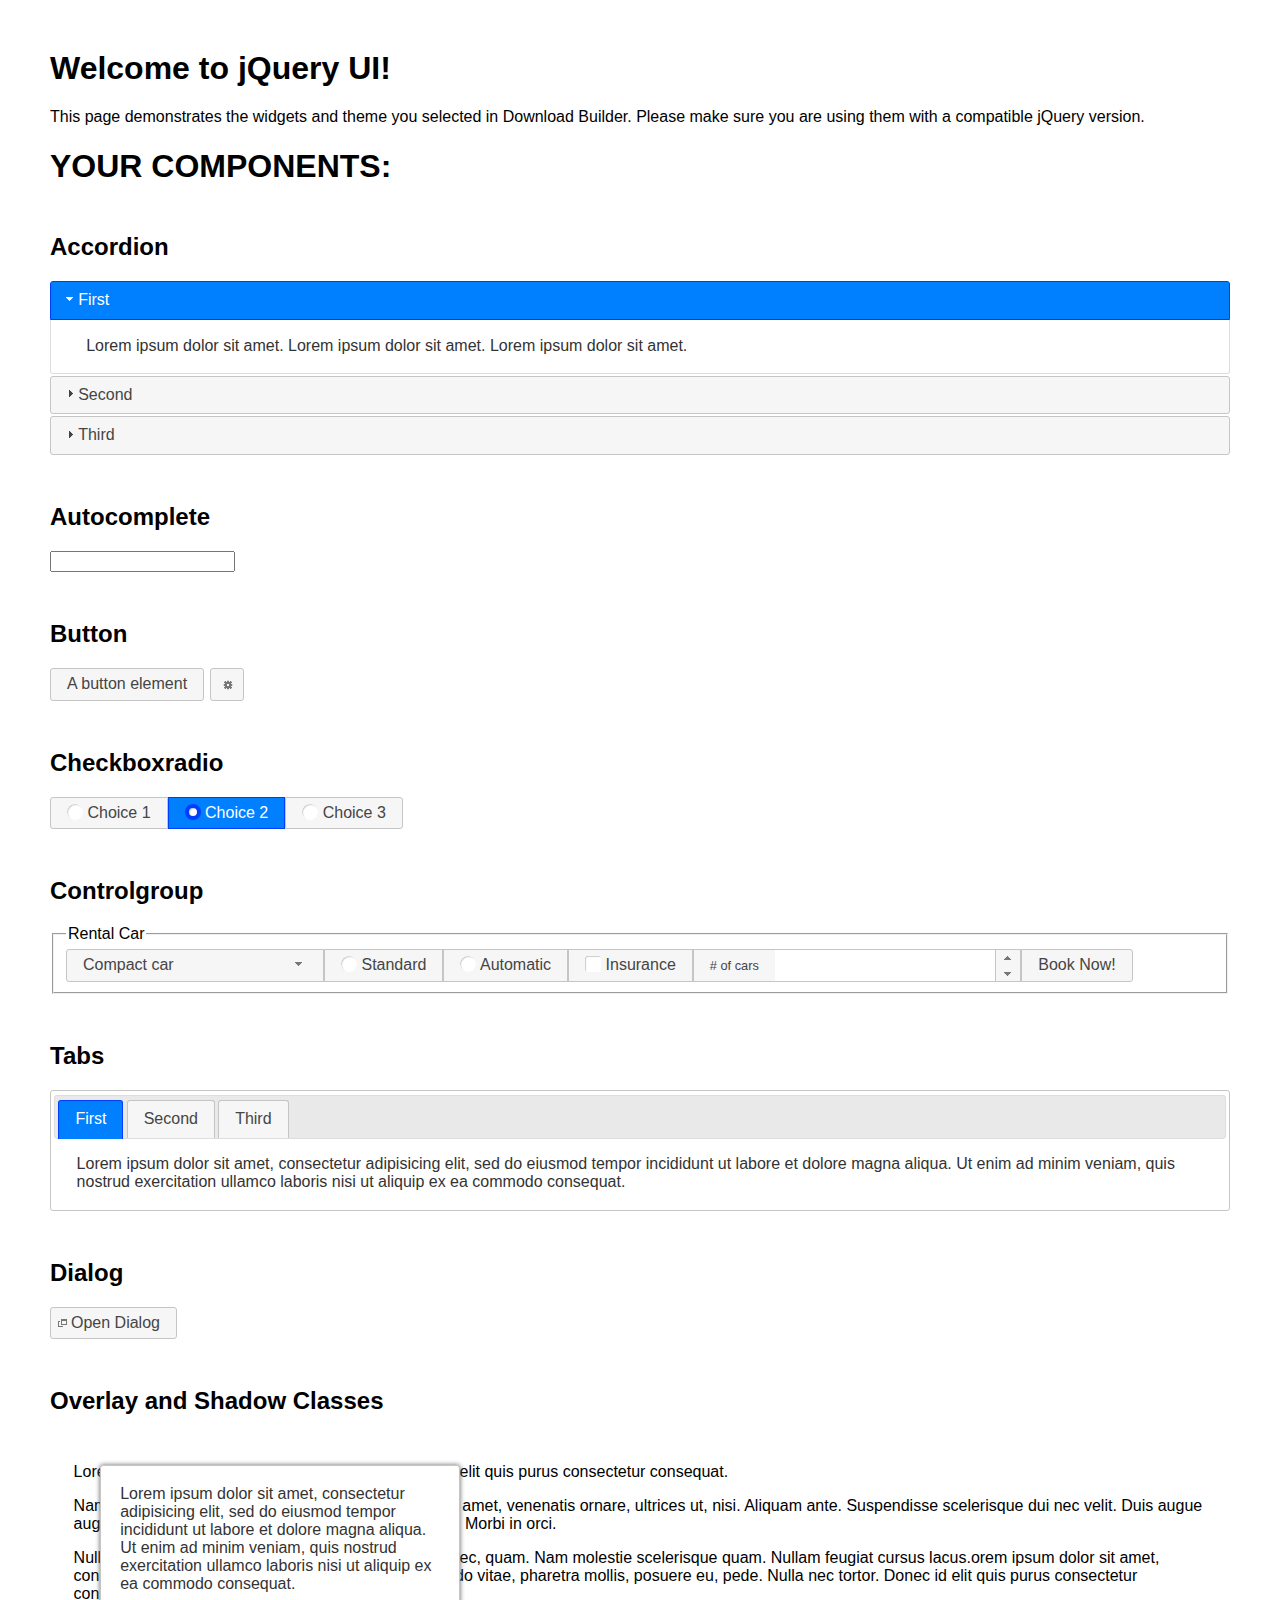
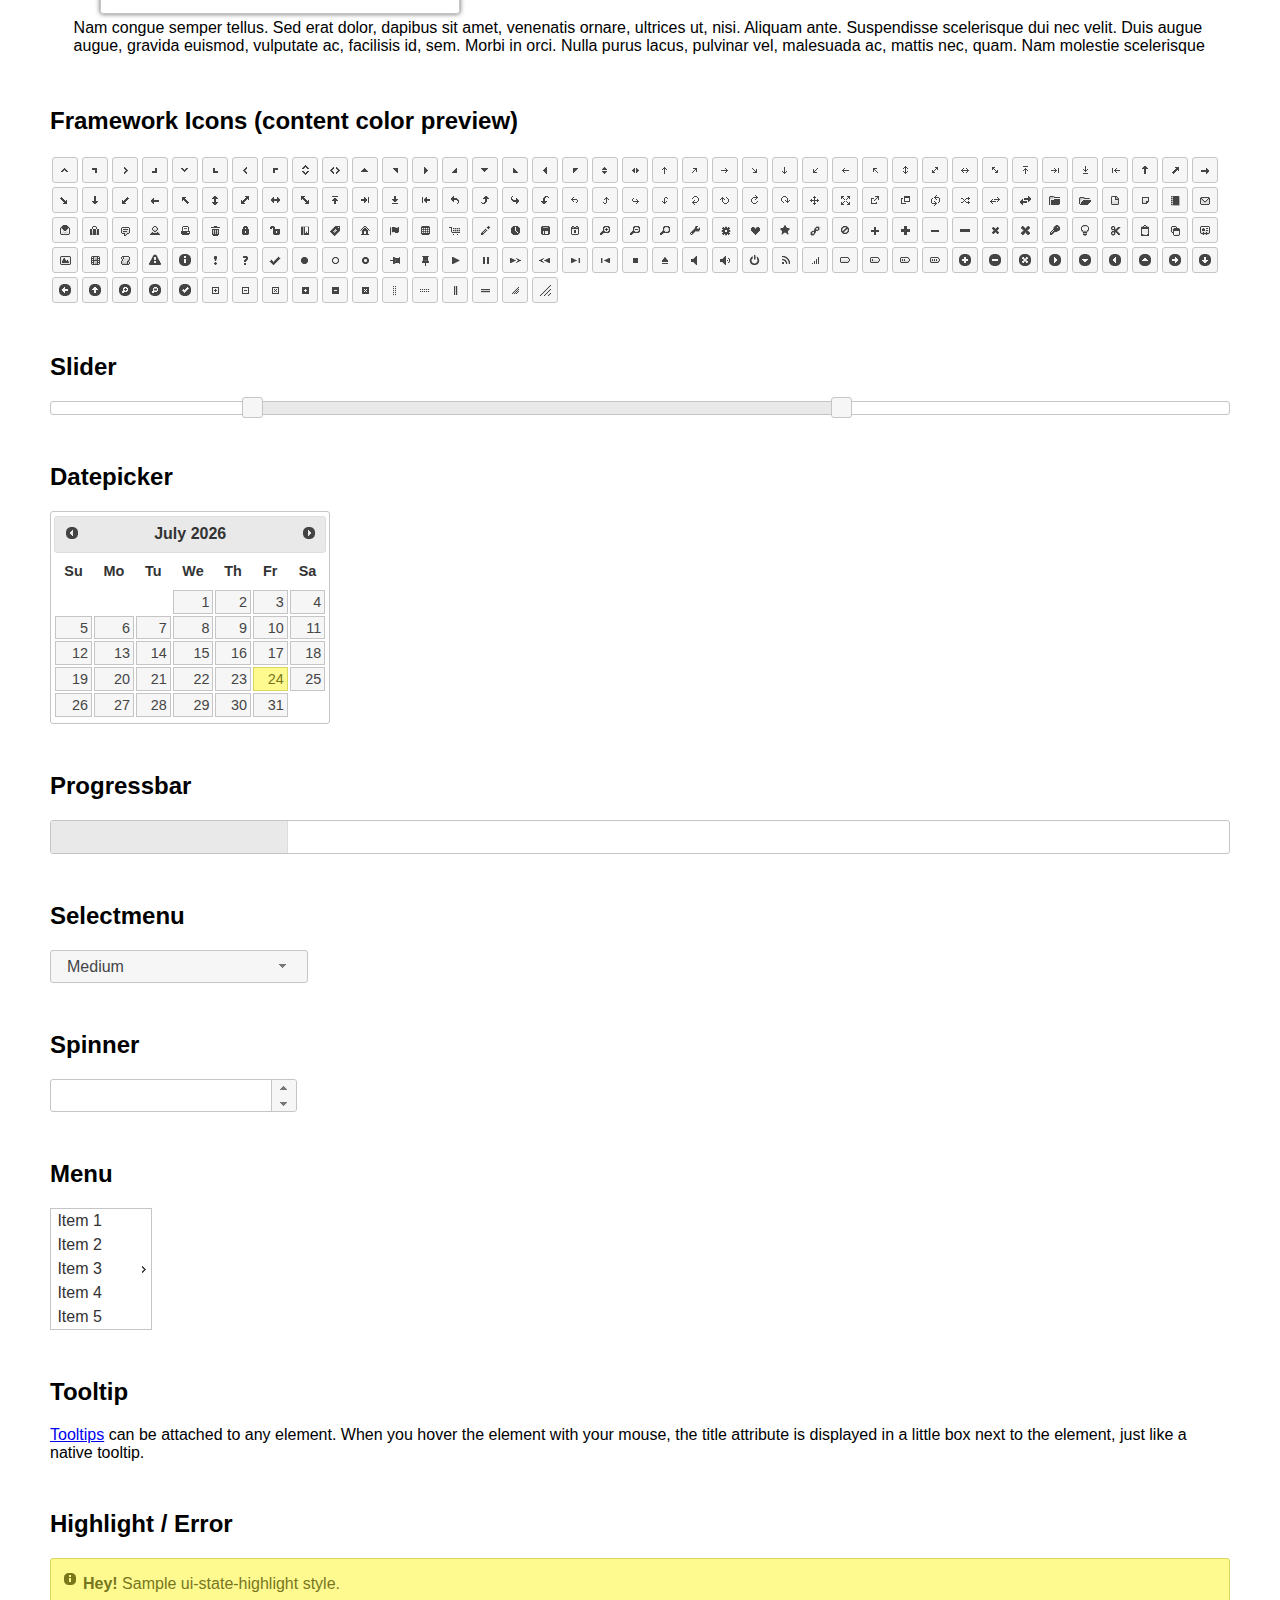
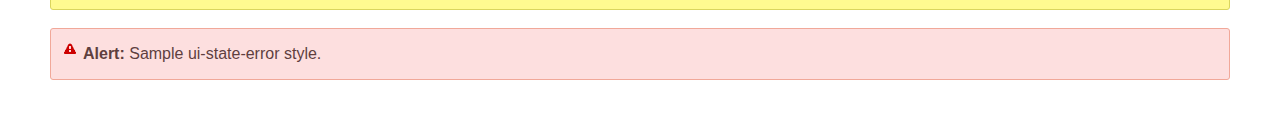
<file: web/external/jquery/jquery-ui-1.12.1/index.html>
<!doctype html>
<html lang="us">
<head>
	<meta charset="utf-8">
	<title>jQuery UI Example Page</title>
	<link href="jquery-ui.css" rel="stylesheet">
	<style>
	body{
		font-family: "Trebuchet MS", sans-serif;
		margin: 50px;
	}
	.demoHeaders {
		margin-top: 2em;
	}
	#dialog-link {
		padding: .4em 1em .4em 20px;
		text-decoration: none;
		position: relative;
	}
	#dialog-link span.ui-icon {
		margin: 0 5px 0 0;
		position: absolute;
		left: .2em;
		top: 50%;
		margin-top: -8px;
	}
	#icons {
		margin: 0;
		padding: 0;
	}
	#icons li {
		margin: 2px;
		position: relative;
		padding: 4px 0;
		cursor: pointer;
		float: left;
		list-style: none;
	}
	#icons span.ui-icon {
		float: left;
		margin: 0 4px;
	}
	.fakewindowcontain .ui-widget-overlay {
		position: absolute;
	}
	select {
		width: 200px;
	}
	</style>
</head>
<body>

<h1>Welcome to jQuery UI!</h1>

<div class="ui-widget">
	<p>This page demonstrates the widgets and theme you selected in Download Builder. Please make sure you are using them with a compatible jQuery version.</p>
</div>

<h1>YOUR COMPONENTS:</h1>


<!-- Accordion -->
<h2 class="demoHeaders">Accordion</h2>
<div id="accordion">
	<h3>First</h3>
	<div>Lorem ipsum dolor sit amet. Lorem ipsum dolor sit amet. Lorem ipsum dolor sit amet.</div>
	<h3>Second</h3>
	<div>Phasellus mattis tincidunt nibh.</div>
	<h3>Third</h3>
	<div>Nam dui erat, auctor a, dignissim quis.</div>
</div>



<!-- Autocomplete -->
<h2 class="demoHeaders">Autocomplete</h2>
<div>
	<input id="autocomplete" title="type &quot;a&quot;">
</div>



<!-- Button -->
<h2 class="demoHeaders">Button</h2>
<button id="button">A button element</button>
<button id="button-icon">An icon-only button</button>



<!-- Checkboxradio -->
<h2 class="demoHeaders">Checkboxradio</h2>
<form style="margin-top: 1em;">
	<div id="radioset">
		<input type="radio" id="radio1" name="radio"><label for="radio1">Choice 1</label>
		<input type="radio" id="radio2" name="radio" checked="checked"><label for="radio2">Choice 2</label>
		<input type="radio" id="radio3" name="radio"><label for="radio3">Choice 3</label>
	</div>
</form>



<!-- Controlgroup -->
<h2 class="demoHeaders">Controlgroup</h2>
<fieldset>
	<legend>Rental Car</legend>
	<div id="controlgroup">
		<select id="car-type">
			<option>Compact car</option>
			<option>Midsize car</option>
			<option>Full size car</option>
			<option>SUV</option>
			<option>Luxury</option>
			<option>Truck</option>
			<option>Van</option>
		</select>
		<label for="transmission-standard">Standard</label>
		<input type="radio" name="transmission" id="transmission-standard">
		<label for="transmission-automatic">Automatic</label>
		<input type="radio" name="transmission" id="transmission-automatic">
		<label for="insurance">Insurance</label>
		<input type="checkbox" name="insurance" id="insurance">
		<label for="horizontal-spinner" class="ui-controlgroup-label"># of cars</label>
		<input id="horizontal-spinner" class="ui-spinner-input">
		<button>Book Now!</button>
	</div>
</fieldset>



<!-- Tabs -->
<h2 class="demoHeaders">Tabs</h2>
<div id="tabs">
	<ul>
		<li><a href="#tabs-1">First</a></li>
		<li><a href="#tabs-2">Second</a></li>
		<li><a href="#tabs-3">Third</a></li>
	</ul>
	<div id="tabs-1">Lorem ipsum dolor sit amet, consectetur adipisicing elit, sed do eiusmod tempor incididunt ut labore et dolore magna aliqua. Ut enim ad minim veniam, quis nostrud exercitation ullamco laboris nisi ut aliquip ex ea commodo consequat.</div>
	<div id="tabs-2">Phasellus mattis tincidunt nibh. Cras orci urna, blandit id, pretium vel, aliquet ornare, felis. Maecenas scelerisque sem non nisl. Fusce sed lorem in enim dictum bibendum.</div>
	<div id="tabs-3">Nam dui erat, auctor a, dignissim quis, sollicitudin eu, felis. Pellentesque nisi urna, interdum eget, sagittis et, consequat vestibulum, lacus. Mauris porttitor ullamcorper augue.</div>
</div>



<h2 class="demoHeaders">Dialog</h2>
<p>
	<button id="dialog-link" class="ui-button ui-corner-all ui-widget">
		<span class="ui-icon ui-icon-newwin"></span>Open Dialog
	</button>
</p>

<h2 class="demoHeaders">Overlay and Shadow Classes</h2>
<div style="position: relative; width: 96%; height: 200px; padding:1% 2%; overflow:hidden;" class="fakewindowcontain">
	<p>Lorem ipsum dolor sit amet,  Nulla nec tortor. Donec id elit quis purus consectetur consequat. </p><p>Nam congue semper tellus. Sed erat dolor, dapibus sit amet, venenatis ornare, ultrices ut, nisi. Aliquam ante. Suspendisse scelerisque dui nec velit. Duis augue augue, gravida euismod, vulputate ac, facilisis id, sem. Morbi in orci. </p><p>Nulla purus lacus, pulvinar vel, malesuada ac, mattis nec, quam. Nam molestie scelerisque quam. Nullam feugiat cursus lacus.orem ipsum dolor sit amet, consectetur adipiscing elit. Donec libero risus, commodo vitae, pharetra mollis, posuere eu, pede. Nulla nec tortor. Donec id elit quis purus consectetur consequat. </p><p>Nam congue semper tellus. Sed erat dolor, dapibus sit amet, venenatis ornare, ultrices ut, nisi. Aliquam ante. Suspendisse scelerisque dui nec velit. Duis augue augue, gravida euismod, vulputate ac, facilisis id, sem. Morbi in orci. Nulla purus lacus, pulvinar vel, malesuada ac, mattis nec, quam. Nam molestie scelerisque quam. </p><p>Nullam feugiat cursus lacus.orem ipsum dolor sit amet, consectetur adipiscing elit. Donec libero risus, commodo vitae, pharetra mollis, posuere eu, pede. Nulla nec tortor. Donec id elit quis purus consectetur consequat. Nam congue semper tellus. Sed erat dolor, dapibus sit amet, venenatis ornare, ultrices ut, nisi. Aliquam ante. </p><p>Suspendisse scelerisque dui nec velit. Duis augue augue, gravida euismod, vulputate ac, facilisis id, sem. Morbi in orci. Nulla purus lacus, pulvinar vel, malesuada ac, mattis nec, quam. Nam molestie scelerisque quam. Nullam feugiat cursus lacus.orem ipsum dolor sit amet, consectetur adipiscing elit. Donec libero risus, commodo vitae, pharetra mollis, posuere eu, pede. Nulla nec tortor. Donec id elit quis purus consectetur consequat. Nam congue semper tellus. Sed erat dolor, dapibus sit amet, venenatis ornare, ultrices ut, nisi. </p>

	<!-- ui-dialog -->
	<div class="ui-widget-overlay ui-front"></div>
	<div style="position: absolute; width: 320px; left: 50px; top: 30px; padding: 1.2em" class="ui-widget ui-front ui-widget-content ui-corner-all ui-widget-shadow">
		Lorem ipsum dolor sit amet, consectetur adipisicing elit, sed do eiusmod tempor incididunt ut labore et dolore magna aliqua. Ut enim ad minim veniam, quis nostrud exercitation ullamco laboris nisi ut aliquip ex ea commodo consequat.
	</div>

</div>

<!-- ui-dialog -->
<div id="dialog" title="Dialog Title">
	<p>Lorem ipsum dolor sit amet, consectetur adipisicing elit, sed do eiusmod tempor incididunt ut labore et dolore magna aliqua. Ut enim ad minim veniam, quis nostrud exercitation ullamco laboris nisi ut aliquip ex ea commodo consequat.</p>
</div>



<h2 class="demoHeaders">Framework Icons (content color preview)</h2>
<ul id="icons" class="ui-widget ui-helper-clearfix">
	<li class="ui-state-default ui-corner-all" title=".ui-icon-caret-1-n"><span class="ui-icon ui-icon-caret-1-n"></span></li>
	<li class="ui-state-default ui-corner-all" title=".ui-icon-caret-1-ne"><span class="ui-icon ui-icon-caret-1-ne"></span></li>
	<li class="ui-state-default ui-corner-all" title=".ui-icon-caret-1-e"><span class="ui-icon ui-icon-caret-1-e"></span></li>
	<li class="ui-state-default ui-corner-all" title=".ui-icon-caret-1-se"><span class="ui-icon ui-icon-caret-1-se"></span></li>
	<li class="ui-state-default ui-corner-all" title=".ui-icon-caret-1-s"><span class="ui-icon ui-icon-caret-1-s"></span></li>
	<li class="ui-state-default ui-corner-all" title=".ui-icon-caret-1-sw"><span class="ui-icon ui-icon-caret-1-sw"></span></li>
	<li class="ui-state-default ui-corner-all" title=".ui-icon-caret-1-w"><span class="ui-icon ui-icon-caret-1-w"></span></li>
	<li class="ui-state-default ui-corner-all" title=".ui-icon-caret-1-nw"><span class="ui-icon ui-icon-caret-1-nw"></span></li>
	<li class="ui-state-default ui-corner-all" title=".ui-icon-caret-2-n-s"><span class="ui-icon ui-icon-caret-2-n-s"></span></li>
	<li class="ui-state-default ui-corner-all" title=".ui-icon-caret-2-e-w"><span class="ui-icon ui-icon-caret-2-e-w"></span></li>
	<li class="ui-state-default ui-corner-all" title=".ui-icon-triangle-1-n"><span class="ui-icon ui-icon-triangle-1-n"></span></li>
	<li class="ui-state-default ui-corner-all" title=".ui-icon-triangle-1-ne"><span class="ui-icon ui-icon-triangle-1-ne"></span></li>
	<li class="ui-state-default ui-corner-all" title=".ui-icon-triangle-1-e"><span class="ui-icon ui-icon-triangle-1-e"></span></li>
	<li class="ui-state-default ui-corner-all" title=".ui-icon-triangle-1-se"><span class="ui-icon ui-icon-triangle-1-se"></span></li>
	<li class="ui-state-default ui-corner-all" title=".ui-icon-triangle-1-s"><span class="ui-icon ui-icon-triangle-1-s"></span></li>
	<li class="ui-state-default ui-corner-all" title=".ui-icon-triangle-1-sw"><span class="ui-icon ui-icon-triangle-1-sw"></span></li>
	<li class="ui-state-default ui-corner-all" title=".ui-icon-triangle-1-w"><span class="ui-icon ui-icon-triangle-1-w"></span></li>
	<li class="ui-state-default ui-corner-all" title=".ui-icon-triangle-1-nw"><span class="ui-icon ui-icon-triangle-1-nw"></span></li>
	<li class="ui-state-default ui-corner-all" title=".ui-icon-triangle-2-n-s"><span class="ui-icon ui-icon-triangle-2-n-s"></span></li>
	<li class="ui-state-default ui-corner-all" title=".ui-icon-triangle-2-e-w"><span class="ui-icon ui-icon-triangle-2-e-w"></span></li>
	<li class="ui-state-default ui-corner-all" title=".ui-icon-arrow-1-n"><span class="ui-icon ui-icon-arrow-1-n"></span></li>
	<li class="ui-state-default ui-corner-all" title=".ui-icon-arrow-1-ne"><span class="ui-icon ui-icon-arrow-1-ne"></span></li>
	<li class="ui-state-default ui-corner-all" title=".ui-icon-arrow-1-e"><span class="ui-icon ui-icon-arrow-1-e"></span></li>
	<li class="ui-state-default ui-corner-all" title=".ui-icon-arrow-1-se"><span class="ui-icon ui-icon-arrow-1-se"></span></li>
	<li class="ui-state-default ui-corner-all" title=".ui-icon-arrow-1-s"><span class="ui-icon ui-icon-arrow-1-s"></span></li>
	<li class="ui-state-default ui-corner-all" title=".ui-icon-arrow-1-sw"><span class="ui-icon ui-icon-arrow-1-sw"></span></li>
	<li class="ui-state-default ui-corner-all" title=".ui-icon-arrow-1-w"><span class="ui-icon ui-icon-arrow-1-w"></span></li>
	<li class="ui-state-default ui-corner-all" title=".ui-icon-arrow-1-nw"><span class="ui-icon ui-icon-arrow-1-nw"></span></li>
	<li class="ui-state-default ui-corner-all" title=".ui-icon-arrow-2-n-s"><span class="ui-icon ui-icon-arrow-2-n-s"></span></li>
	<li class="ui-state-default ui-corner-all" title=".ui-icon-arrow-2-ne-sw"><span class="ui-icon ui-icon-arrow-2-ne-sw"></span></li>
	<li class="ui-state-default ui-corner-all" title=".ui-icon-arrow-2-e-w"><span class="ui-icon ui-icon-arrow-2-e-w"></span></li>
	<li class="ui-state-default ui-corner-all" title=".ui-icon-arrow-2-se-nw"><span class="ui-icon ui-icon-arrow-2-se-nw"></span></li>
	<li class="ui-state-default ui-corner-all" title=".ui-icon-arrowstop-1-n"><span class="ui-icon ui-icon-arrowstop-1-n"></span></li>
	<li class="ui-state-default ui-corner-all" title=".ui-icon-arrowstop-1-e"><span class="ui-icon ui-icon-arrowstop-1-e"></span></li>
	<li class="ui-state-default ui-corner-all" title=".ui-icon-arrowstop-1-s"><span class="ui-icon ui-icon-arrowstop-1-s"></span></li>
	<li class="ui-state-default ui-corner-all" title=".ui-icon-arrowstop-1-w"><span class="ui-icon ui-icon-arrowstop-1-w"></span></li>
	<li class="ui-state-default ui-corner-all" title=".ui-icon-arrowthick-1-n"><span class="ui-icon ui-icon-arrowthick-1-n"></span></li>
	<li class="ui-state-default ui-corner-all" title=".ui-icon-arrowthick-1-ne"><span class="ui-icon ui-icon-arrowthick-1-ne"></span></li>
	<li class="ui-state-default ui-corner-all" title=".ui-icon-arrowthick-1-e"><span class="ui-icon ui-icon-arrowthick-1-e"></span></li>
	<li class="ui-state-default ui-corner-all" title=".ui-icon-arrowthick-1-se"><span class="ui-icon ui-icon-arrowthick-1-se"></span></li>
	<li class="ui-state-default ui-corner-all" title=".ui-icon-arrowthick-1-s"><span class="ui-icon ui-icon-arrowthick-1-s"></span></li>
	<li class="ui-state-default ui-corner-all" title=".ui-icon-arrowthick-1-sw"><span class="ui-icon ui-icon-arrowthick-1-sw"></span></li>
	<li class="ui-state-default ui-corner-all" title=".ui-icon-arrowthick-1-w"><span class="ui-icon ui-icon-arrowthick-1-w"></span></li>
	<li class="ui-state-default ui-corner-all" title=".ui-icon-arrowthick-1-nw"><span class="ui-icon ui-icon-arrowthick-1-nw"></span></li>
	<li class="ui-state-default ui-corner-all" title=".ui-icon-arrowthick-2-n-s"><span class="ui-icon ui-icon-arrowthick-2-n-s"></span></li>
	<li class="ui-state-default ui-corner-all" title=".ui-icon-arrowthick-2-ne-sw"><span class="ui-icon ui-icon-arrowthick-2-ne-sw"></span></li>
	<li class="ui-state-default ui-corner-all" title=".ui-icon-arrowthick-2-e-w"><span class="ui-icon ui-icon-arrowthick-2-e-w"></span></li>
	<li class="ui-state-default ui-corner-all" title=".ui-icon-arrowthick-2-se-nw"><span class="ui-icon ui-icon-arrowthick-2-se-nw"></span></li>
	<li class="ui-state-default ui-corner-all" title=".ui-icon-arrowthickstop-1-n"><span class="ui-icon ui-icon-arrowthickstop-1-n"></span></li>
	<li class="ui-state-default ui-corner-all" title=".ui-icon-arrowthickstop-1-e"><span class="ui-icon ui-icon-arrowthickstop-1-e"></span></li>
	<li class="ui-state-default ui-corner-all" title=".ui-icon-arrowthickstop-1-s"><span class="ui-icon ui-icon-arrowthickstop-1-s"></span></li>
	<li class="ui-state-default ui-corner-all" title=".ui-icon-arrowthickstop-1-w"><span class="ui-icon ui-icon-arrowthickstop-1-w"></span></li>
	<li class="ui-state-default ui-corner-all" title=".ui-icon-arrowreturnthick-1-w"><span class="ui-icon ui-icon-arrowreturnthick-1-w"></span></li>
	<li class="ui-state-default ui-corner-all" title=".ui-icon-arrowreturnthick-1-n"><span class="ui-icon ui-icon-arrowreturnthick-1-n"></span></li>
	<li class="ui-state-default ui-corner-all" title=".ui-icon-arrowreturnthick-1-e"><span class="ui-icon ui-icon-arrowreturnthick-1-e"></span></li>
	<li class="ui-state-default ui-corner-all" title=".ui-icon-arrowreturnthick-1-s"><span class="ui-icon ui-icon-arrowreturnthick-1-s"></span></li>
	<li class="ui-state-default ui-corner-all" title=".ui-icon-arrowreturn-1-w"><span class="ui-icon ui-icon-arrowreturn-1-w"></span></li>
	<li class="ui-state-default ui-corner-all" title=".ui-icon-arrowreturn-1-n"><span class="ui-icon ui-icon-arrowreturn-1-n"></span></li>
	<li class="ui-state-default ui-corner-all" title=".ui-icon-arrowreturn-1-e"><span class="ui-icon ui-icon-arrowreturn-1-e"></span></li>
	<li class="ui-state-default ui-corner-all" title=".ui-icon-arrowreturn-1-s"><span class="ui-icon ui-icon-arrowreturn-1-s"></span></li>
	<li class="ui-state-default ui-corner-all" title=".ui-icon-arrowrefresh-1-w"><span class="ui-icon ui-icon-arrowrefresh-1-w"></span></li>
	<li class="ui-state-default ui-corner-all" title=".ui-icon-arrowrefresh-1-n"><span class="ui-icon ui-icon-arrowrefresh-1-n"></span></li>
	<li class="ui-state-default ui-corner-all" title=".ui-icon-arrowrefresh-1-e"><span class="ui-icon ui-icon-arrowrefresh-1-e"></span></li>
	<li class="ui-state-default ui-corner-all" title=".ui-icon-arrowrefresh-1-s"><span class="ui-icon ui-icon-arrowrefresh-1-s"></span></li>
	<li class="ui-state-default ui-corner-all" title=".ui-icon-arrow-4"><span class="ui-icon ui-icon-arrow-4"></span></li>
	<li class="ui-state-default ui-corner-all" title=".ui-icon-arrow-4-diag"><span class="ui-icon ui-icon-arrow-4-diag"></span></li>
	<li class="ui-state-default ui-corner-all" title=".ui-icon-extlink"><span class="ui-icon ui-icon-extlink"></span></li>
	<li class="ui-state-default ui-corner-all" title=".ui-icon-newwin"><span class="ui-icon ui-icon-newwin"></span></li>
	<li class="ui-state-default ui-corner-all" title=".ui-icon-refresh"><span class="ui-icon ui-icon-refresh"></span></li>
	<li class="ui-state-default ui-corner-all" title=".ui-icon-shuffle"><span class="ui-icon ui-icon-shuffle"></span></li>
	<li class="ui-state-default ui-corner-all" title=".ui-icon-transfer-e-w"><span class="ui-icon ui-icon-transfer-e-w"></span></li>
	<li class="ui-state-default ui-corner-all" title=".ui-icon-transferthick-e-w"><span class="ui-icon ui-icon-transferthick-e-w"></span></li>
	<li class="ui-state-default ui-corner-all" title=".ui-icon-folder-collapsed"><span class="ui-icon ui-icon-folder-collapsed"></span></li>
	<li class="ui-state-default ui-corner-all" title=".ui-icon-folder-open"><span class="ui-icon ui-icon-folder-open"></span></li>
	<li class="ui-state-default ui-corner-all" title=".ui-icon-document"><span class="ui-icon ui-icon-document"></span></li>
	<li class="ui-state-default ui-corner-all" title=".ui-icon-document-b"><span class="ui-icon ui-icon-document-b"></span></li>
	<li class="ui-state-default ui-corner-all" title=".ui-icon-note"><span class="ui-icon ui-icon-note"></span></li>
	<li class="ui-state-default ui-corner-all" title=".ui-icon-mail-closed"><span class="ui-icon ui-icon-mail-closed"></span></li>
	<li class="ui-state-default ui-corner-all" title=".ui-icon-mail-open"><span class="ui-icon ui-icon-mail-open"></span></li>
	<li class="ui-state-default ui-corner-all" title=".ui-icon-suitcase"><span class="ui-icon ui-icon-suitcase"></span></li>
	<li class="ui-state-default ui-corner-all" title=".ui-icon-comment"><span class="ui-icon ui-icon-comment"></span></li>
	<li class="ui-state-default ui-corner-all" title=".ui-icon-person"><span class="ui-icon ui-icon-person"></span></li>
	<li class="ui-state-default ui-corner-all" title=".ui-icon-print"><span class="ui-icon ui-icon-print"></span></li>
	<li class="ui-state-default ui-corner-all" title=".ui-icon-trash"><span class="ui-icon ui-icon-trash"></span></li>
	<li class="ui-state-default ui-corner-all" title=".ui-icon-locked"><span class="ui-icon ui-icon-locked"></span></li>
	<li class="ui-state-default ui-corner-all" title=".ui-icon-unlocked"><span class="ui-icon ui-icon-unlocked"></span></li>
	<li class="ui-state-default ui-corner-all" title=".ui-icon-bookmark"><span class="ui-icon ui-icon-bookmark"></span></li>
	<li class="ui-state-default ui-corner-all" title=".ui-icon-tag"><span class="ui-icon ui-icon-tag"></span></li>
	<li class="ui-state-default ui-corner-all" title=".ui-icon-home"><span class="ui-icon ui-icon-home"></span></li>
	<li class="ui-state-default ui-corner-all" title=".ui-icon-flag"><span class="ui-icon ui-icon-flag"></span></li>
	<li class="ui-state-default ui-corner-all" title=".ui-icon-calculator"><span class="ui-icon ui-icon-calculator"></span></li>
	<li class="ui-state-default ui-corner-all" title=".ui-icon-cart"><span class="ui-icon ui-icon-cart"></span></li>
	<li class="ui-state-default ui-corner-all" title=".ui-icon-pencil"><span class="ui-icon ui-icon-pencil"></span></li>
	<li class="ui-state-default ui-corner-all" title=".ui-icon-clock"><span class="ui-icon ui-icon-clock"></span></li>
	<li class="ui-state-default ui-corner-all" title=".ui-icon-disk"><span class="ui-icon ui-icon-disk"></span></li>
	<li class="ui-state-default ui-corner-all" title=".ui-icon-calendar"><span class="ui-icon ui-icon-calendar"></span></li>
	<li class="ui-state-default ui-corner-all" title=".ui-icon-zoomin"><span class="ui-icon ui-icon-zoomin"></span></li>
	<li class="ui-state-default ui-corner-all" title=".ui-icon-zoomout"><span class="ui-icon ui-icon-zoomout"></span></li>
	<li class="ui-state-default ui-corner-all" title=".ui-icon-search"><span class="ui-icon ui-icon-search"></span></li>
	<li class="ui-state-default ui-corner-all" title=".ui-icon-wrench"><span class="ui-icon ui-icon-wrench"></span></li>
	<li class="ui-state-default ui-corner-all" title=".ui-icon-gear"><span class="ui-icon ui-icon-gear"></span></li>
	<li class="ui-state-default ui-corner-all" title=".ui-icon-heart"><span class="ui-icon ui-icon-heart"></span></li>
	<li class="ui-state-default ui-corner-all" title=".ui-icon-star"><span class="ui-icon ui-icon-star"></span></li>
	<li class="ui-state-default ui-corner-all" title=".ui-icon-link"><span class="ui-icon ui-icon-link"></span></li>
	<li class="ui-state-default ui-corner-all" title=".ui-icon-cancel"><span class="ui-icon ui-icon-cancel"></span></li>
	<li class="ui-state-default ui-corner-all" title=".ui-icon-plus"><span class="ui-icon ui-icon-plus"></span></li>
	<li class="ui-state-default ui-corner-all" title=".ui-icon-plusthick"><span class="ui-icon ui-icon-plusthick"></span></li>
	<li class="ui-state-default ui-corner-all" title=".ui-icon-minus"><span class="ui-icon ui-icon-minus"></span></li>
	<li class="ui-state-default ui-corner-all" title=".ui-icon-minusthick"><span class="ui-icon ui-icon-minusthick"></span></li>
	<li class="ui-state-default ui-corner-all" title=".ui-icon-close"><span class="ui-icon ui-icon-close"></span></li>
	<li class="ui-state-default ui-corner-all" title=".ui-icon-closethick"><span class="ui-icon ui-icon-closethick"></span></li>
	<li class="ui-state-default ui-corner-all" title=".ui-icon-key"><span class="ui-icon ui-icon-key"></span></li>
	<li class="ui-state-default ui-corner-all" title=".ui-icon-lightbulb"><span class="ui-icon ui-icon-lightbulb"></span></li>
	<li class="ui-state-default ui-corner-all" title=".ui-icon-scissors"><span class="ui-icon ui-icon-scissors"></span></li>
	<li class="ui-state-default ui-corner-all" title=".ui-icon-clipboard"><span class="ui-icon ui-icon-clipboard"></span></li>
	<li class="ui-state-default ui-corner-all" title=".ui-icon-copy"><span class="ui-icon ui-icon-copy"></span></li>
	<li class="ui-state-default ui-corner-all" title=".ui-icon-contact"><span class="ui-icon ui-icon-contact"></span></li>
	<li class="ui-state-default ui-corner-all" title=".ui-icon-image"><span class="ui-icon ui-icon-image"></span></li>
	<li class="ui-state-default ui-corner-all" title=".ui-icon-video"><span class="ui-icon ui-icon-video"></span></li>
	<li class="ui-state-default ui-corner-all" title=".ui-icon-script"><span class="ui-icon ui-icon-script"></span></li>
	<li class="ui-state-default ui-corner-all" title=".ui-icon-alert"><span class="ui-icon ui-icon-alert"></span></li>
	<li class="ui-state-default ui-corner-all" title=".ui-icon-info"><span class="ui-icon ui-icon-info"></span></li>
	<li class="ui-state-default ui-corner-all" title=".ui-icon-notice"><span class="ui-icon ui-icon-notice"></span></li>
	<li class="ui-state-default ui-corner-all" title=".ui-icon-help"><span class="ui-icon ui-icon-help"></span></li>
	<li class="ui-state-default ui-corner-all" title=".ui-icon-check"><span class="ui-icon ui-icon-check"></span></li>
	<li class="ui-state-default ui-corner-all" title=".ui-icon-bullet"><span class="ui-icon ui-icon-bullet"></span></li>
	<li class="ui-state-default ui-corner-all" title=".ui-icon-radio-off"><span class="ui-icon ui-icon-radio-off"></span></li>
	<li class="ui-state-default ui-corner-all" title=".ui-icon-radio-on"><span class="ui-icon ui-icon-radio-on"></span></li>
	<li class="ui-state-default ui-corner-all" title=".ui-icon-pin-w"><span class="ui-icon ui-icon-pin-w"></span></li>
	<li class="ui-state-default ui-corner-all" title=".ui-icon-pin-s"><span class="ui-icon ui-icon-pin-s"></span></li>
	<li class="ui-state-default ui-corner-all" title=".ui-icon-play"><span class="ui-icon ui-icon-play"></span></li>
	<li class="ui-state-default ui-corner-all" title=".ui-icon-pause"><span class="ui-icon ui-icon-pause"></span></li>
	<li class="ui-state-default ui-corner-all" title=".ui-icon-seek-next"><span class="ui-icon ui-icon-seek-next"></span></li>
	<li class="ui-state-default ui-corner-all" title=".ui-icon-seek-prev"><span class="ui-icon ui-icon-seek-prev"></span></li>
	<li class="ui-state-default ui-corner-all" title=".ui-icon-seek-end"><span class="ui-icon ui-icon-seek-end"></span></li>
	<li class="ui-state-default ui-corner-all" title=".ui-icon-seek-first"><span class="ui-icon ui-icon-seek-first"></span></li>
	<li class="ui-state-default ui-corner-all" title=".ui-icon-stop"><span class="ui-icon ui-icon-stop"></span></li>
	<li class="ui-state-default ui-corner-all" title=".ui-icon-eject"><span class="ui-icon ui-icon-eject"></span></li>
	<li class="ui-state-default ui-corner-all" title=".ui-icon-volume-off"><span class="ui-icon ui-icon-volume-off"></span></li>
	<li class="ui-state-default ui-corner-all" title=".ui-icon-volume-on"><span class="ui-icon ui-icon-volume-on"></span></li>
	<li class="ui-state-default ui-corner-all" title=".ui-icon-power"><span class="ui-icon ui-icon-power"></span></li>
	<li class="ui-state-default ui-corner-all" title=".ui-icon-signal-diag"><span class="ui-icon ui-icon-signal-diag"></span></li>
	<li class="ui-state-default ui-corner-all" title=".ui-icon-signal"><span class="ui-icon ui-icon-signal"></span></li>
	<li class="ui-state-default ui-corner-all" title=".ui-icon-battery-0"><span class="ui-icon ui-icon-battery-0"></span></li>
	<li class="ui-state-default ui-corner-all" title=".ui-icon-battery-1"><span class="ui-icon ui-icon-battery-1"></span></li>
	<li class="ui-state-default ui-corner-all" title=".ui-icon-battery-2"><span class="ui-icon ui-icon-battery-2"></span></li>
	<li class="ui-state-default ui-corner-all" title=".ui-icon-battery-3"><span class="ui-icon ui-icon-battery-3"></span></li>
	<li class="ui-state-default ui-corner-all" title=".ui-icon-circle-plus"><span class="ui-icon ui-icon-circle-plus"></span></li>
	<li class="ui-state-default ui-corner-all" title=".ui-icon-circle-minus"><span class="ui-icon ui-icon-circle-minus"></span></li>
	<li class="ui-state-default ui-corner-all" title=".ui-icon-circle-close"><span class="ui-icon ui-icon-circle-close"></span></li>
	<li class="ui-state-default ui-corner-all" title=".ui-icon-circle-triangle-e"><span class="ui-icon ui-icon-circle-triangle-e"></span></li>
	<li class="ui-state-default ui-corner-all" title=".ui-icon-circle-triangle-s"><span class="ui-icon ui-icon-circle-triangle-s"></span></li>
	<li class="ui-state-default ui-corner-all" title=".ui-icon-circle-triangle-w"><span class="ui-icon ui-icon-circle-triangle-w"></span></li>
	<li class="ui-state-default ui-corner-all" title=".ui-icon-circle-triangle-n"><span class="ui-icon ui-icon-circle-triangle-n"></span></li>
	<li class="ui-state-default ui-corner-all" title=".ui-icon-circle-arrow-e"><span class="ui-icon ui-icon-circle-arrow-e"></span></li>
	<li class="ui-state-default ui-corner-all" title=".ui-icon-circle-arrow-s"><span class="ui-icon ui-icon-circle-arrow-s"></span></li>
	<li class="ui-state-default ui-corner-all" title=".ui-icon-circle-arrow-w"><span class="ui-icon ui-icon-circle-arrow-w"></span></li>
	<li class="ui-state-default ui-corner-all" title=".ui-icon-circle-arrow-n"><span class="ui-icon ui-icon-circle-arrow-n"></span></li>
	<li class="ui-state-default ui-corner-all" title=".ui-icon-circle-zoomin"><span class="ui-icon ui-icon-circle-zoomin"></span></li>
	<li class="ui-state-default ui-corner-all" title=".ui-icon-circle-zoomout"><span class="ui-icon ui-icon-circle-zoomout"></span></li>
	<li class="ui-state-default ui-corner-all" title=".ui-icon-circle-check"><span class="ui-icon ui-icon-circle-check"></span></li>
	<li class="ui-state-default ui-corner-all" title=".ui-icon-circlesmall-plus"><span class="ui-icon ui-icon-circlesmall-plus"></span></li>
	<li class="ui-state-default ui-corner-all" title=".ui-icon-circlesmall-minus"><span class="ui-icon ui-icon-circlesmall-minus"></span></li>
	<li class="ui-state-default ui-corner-all" title=".ui-icon-circlesmall-close"><span class="ui-icon ui-icon-circlesmall-close"></span></li>
	<li class="ui-state-default ui-corner-all" title=".ui-icon-squaresmall-plus"><span class="ui-icon ui-icon-squaresmall-plus"></span></li>
	<li class="ui-state-default ui-corner-all" title=".ui-icon-squaresmall-minus"><span class="ui-icon ui-icon-squaresmall-minus"></span></li>
	<li class="ui-state-default ui-corner-all" title=".ui-icon-squaresmall-close"><span class="ui-icon ui-icon-squaresmall-close"></span></li>
	<li class="ui-state-default ui-corner-all" title=".ui-icon-grip-dotted-vertical"><span class="ui-icon ui-icon-grip-dotted-vertical"></span></li>
	<li class="ui-state-default ui-corner-all" title=".ui-icon-grip-dotted-horizontal"><span class="ui-icon ui-icon-grip-dotted-horizontal"></span></li>
	<li class="ui-state-default ui-corner-all" title=".ui-icon-grip-solid-vertical"><span class="ui-icon ui-icon-grip-solid-vertical"></span></li>
	<li class="ui-state-default ui-corner-all" title=".ui-icon-grip-solid-horizontal"><span class="ui-icon ui-icon-grip-solid-horizontal"></span></li>
	<li class="ui-state-default ui-corner-all" title=".ui-icon-gripsmall-diagonal-se"><span class="ui-icon ui-icon-gripsmall-diagonal-se"></span></li>
	<li class="ui-state-default ui-corner-all" title=".ui-icon-grip-diagonal-se"><span class="ui-icon ui-icon-grip-diagonal-se"></span></li>
</ul>


<!-- Slider -->
<h2 class="demoHeaders">Slider</h2>
<div id="slider"></div>



<!-- Datepicker -->
<h2 class="demoHeaders">Datepicker</h2>
<div id="datepicker"></div>



<!-- Progressbar -->
<h2 class="demoHeaders">Progressbar</h2>
<div id="progressbar"></div>



<!-- Progressbar -->
<h2 class="demoHeaders">Selectmenu</h2>
<select id="selectmenu">
	<option>Slower</option>
	<option>Slow</option>
	<option selected="selected">Medium</option>
	<option>Fast</option>
	<option>Faster</option>
</select>



<!-- Spinner -->
<h2 class="demoHeaders">Spinner</h2>
<input id="spinner">



<!-- Menu -->
<h2 class="demoHeaders">Menu</h2>
<ul style="width:100px;" id="menu">
	<li><div>Item 1</div></li>
	<li><div>Item 2</div></li>
	<li><div>Item 3</div>
		<ul>
			<li><div>Item 3-1</div></li>
			<li><div>Item 3-2</div></li>
			<li><div>Item 3-3</div></li>
			<li><div>Item 3-4</div></li>
			<li><div>Item 3-5</div></li>
		</ul>
	</li>
	<li><div>Item 4</div></li>
	<li><div>Item 5</div></li>
</ul>



<!-- Tooltip -->
<h2 class="demoHeaders">Tooltip</h2>
<p id="tooltip">
	<a href="#" title="That&apos;s what this widget is">Tooltips</a> can be attached to any element. When you hover
the element with your mouse, the title attribute is displayed in a little box next to the element, just like a native tooltip.
</p>


<!-- Highlight / Error -->
<h2 class="demoHeaders">Highlight / Error</h2>
<div class="ui-widget">
	<div class="ui-state-highlight ui-corner-all" style="margin-top: 20px; padding: 0 .7em;">
		<p><span class="ui-icon ui-icon-info" style="float: left; margin-right: .3em;"></span>
		<strong>Hey!</strong> Sample ui-state-highlight style.</p>
	</div>
</div>
<br>
<div class="ui-widget">
	<div class="ui-state-error ui-corner-all" style="padding: 0 .7em;">
		<p><span class="ui-icon ui-icon-alert" style="float: left; margin-right: .3em;"></span>
		<strong>Alert:</strong> Sample ui-state-error style.</p>
	</div>
</div>

<script src="external/jquery/jquery.js"></script>
<script src="jquery-ui.js"></script>
<script>

$( "#accordion" ).accordion();



var availableTags = [
	"ActionScript",
	"AppleScript",
	"Asp",
	"BASIC",
	"C",
	"C++",
	"Clojure",
	"COBOL",
	"ColdFusion",
	"Erlang",
	"Fortran",
	"Groovy",
	"Haskell",
	"Java",
	"JavaScript",
	"Lisp",
	"Perl",
	"PHP",
	"Python",
	"Ruby",
	"Scala",
	"Scheme"
];
$( "#autocomplete" ).autocomplete({
	source: availableTags
});



$( "#button" ).button();
$( "#button-icon" ).button({
	icon: "ui-icon-gear",
	showLabel: false
});



$( "#radioset" ).buttonset();



$( "#controlgroup" ).controlgroup();



$( "#tabs" ).tabs();



$( "#dialog" ).dialog({
	autoOpen: false,
	width: 400,
	buttons: [
		{
			text: "Ok",
			click: function() {
				$( this ).dialog( "close" );
			}
		},
		{
			text: "Cancel",
			click: function() {
				$( this ).dialog( "close" );
			}
		}
	]
});

// Link to open the dialog
$( "#dialog-link" ).click(function( event ) {
	$( "#dialog" ).dialog( "open" );
	event.preventDefault();
});



$( "#datepicker" ).datepicker({
	inline: true
});



$( "#slider" ).slider({
	range: true,
	values: [ 17, 67 ]
});



$( "#progressbar" ).progressbar({
	value: 20
});



$( "#spinner" ).spinner();



$( "#menu" ).menu();



$( "#tooltip" ).tooltip();



$( "#selectmenu" ).selectmenu();


// Hover states on the static widgets
$( "#dialog-link, #icons li" ).hover(
	function() {
		$( this ).addClass( "ui-state-hover" );
	},
	function() {
		$( this ).removeClass( "ui-state-hover" );
	}
);
</script>
</body>
</html>
</file>
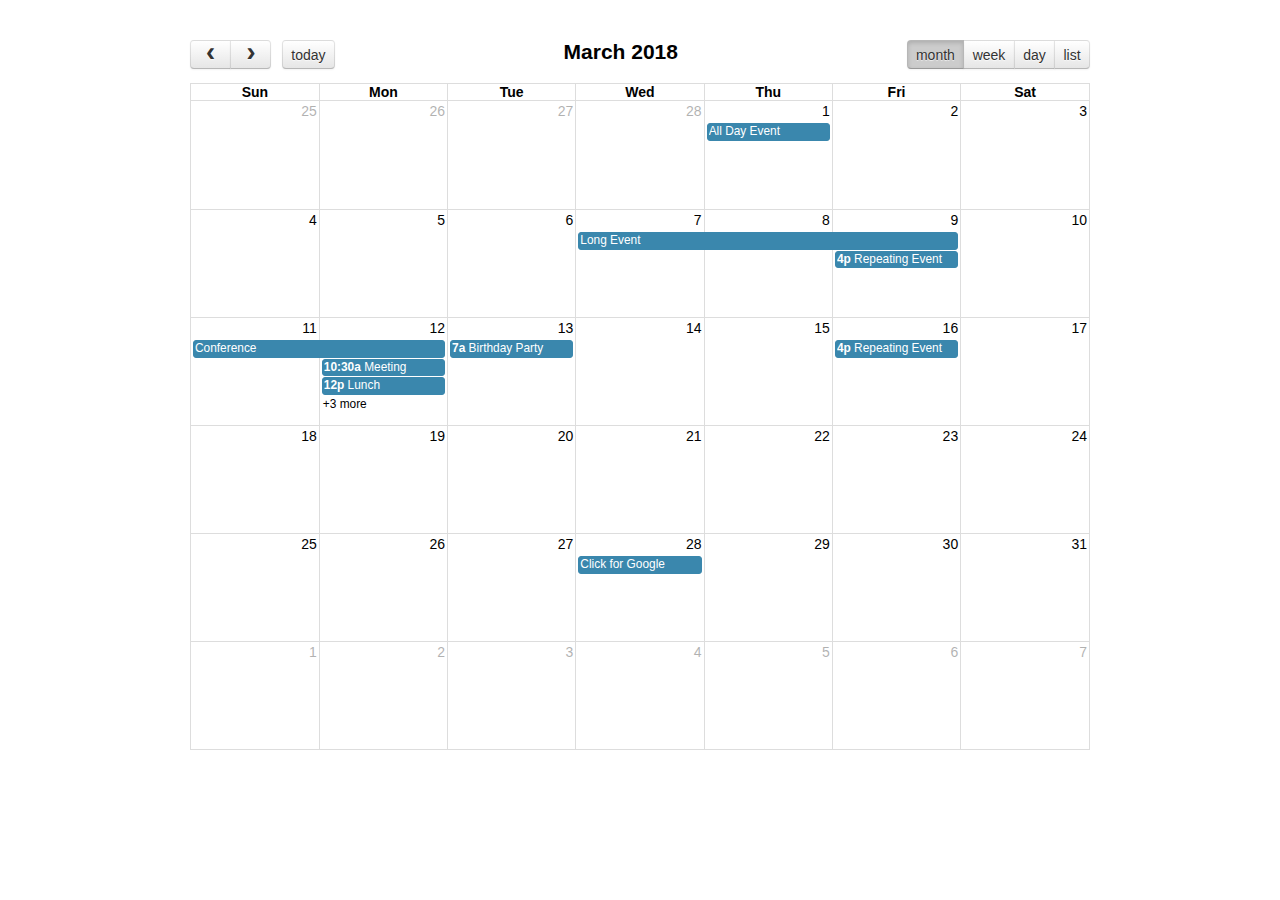
<file: web/external/fullcalendar-3.9.0/demos/agenda-views.html>
<!DOCTYPE html>
<html>
<head>
<meta charset='utf-8' />
<link href='../fullcalendar.min.css' rel='stylesheet' />
<link href='../fullcalendar.print.min.css' rel='stylesheet' media='print' />
<script src='../lib/moment.min.js'></script>
<script src='../lib/jquery.min.js'></script>
<script src='../fullcalendar.min.js'></script>
<script>

  $(document).ready(function() {

    $('#calendar').fullCalendar({
      header: {
        left: 'prev,next today',
        center: 'title',
        right: 'month,agendaWeek,agendaDay,listWeek'
      },
      defaultDate: '2018-03-12',
      navLinks: true, // can click day/week names to navigate views
      editable: true,
      eventLimit: true, // allow "more" link when too many events
      events: [
        {
          title: 'All Day Event',
          start: '2018-03-01',
        },
        {
          title: 'Long Event',
          start: '2018-03-07',
          end: '2018-03-10'
        },
        {
          id: 999,
          title: 'Repeating Event',
          start: '2018-03-09T16:00:00'
        },
        {
          id: 999,
          title: 'Repeating Event',
          start: '2018-03-16T16:00:00'
        },
        {
          title: 'Conference',
          start: '2018-03-11',
          end: '2018-03-13'
        },
        {
          title: 'Meeting',
          start: '2018-03-12T10:30:00',
          end: '2018-03-12T12:30:00'
        },
        {
          title: 'Lunch',
          start: '2018-03-12T12:00:00'
        },
        {
          title: 'Meeting',
          start: '2018-03-12T14:30:00'
        },
        {
          title: 'Happy Hour',
          start: '2018-03-12T17:30:00'
        },
        {
          title: 'Dinner',
          start: '2018-03-12T20:00:00'
        },
        {
          title: 'Birthday Party',
          start: '2018-03-13T07:00:00'
        },
        {
          title: 'Click for Google',
          url: 'http://google.com/',
          start: '2018-03-28'
        }
      ]
    });

  });

</script>
<style>

  body {
    margin: 40px 10px;
    padding: 0;
    font-family: "Lucida Grande",Helvetica,Arial,Verdana,sans-serif;
    font-size: 14px;
  }

  #calendar {
    max-width: 900px;
    margin: 0 auto;
  }

</style>
</head>
<body>

  <div id='calendar'></div>

</body>
</html>
</file>
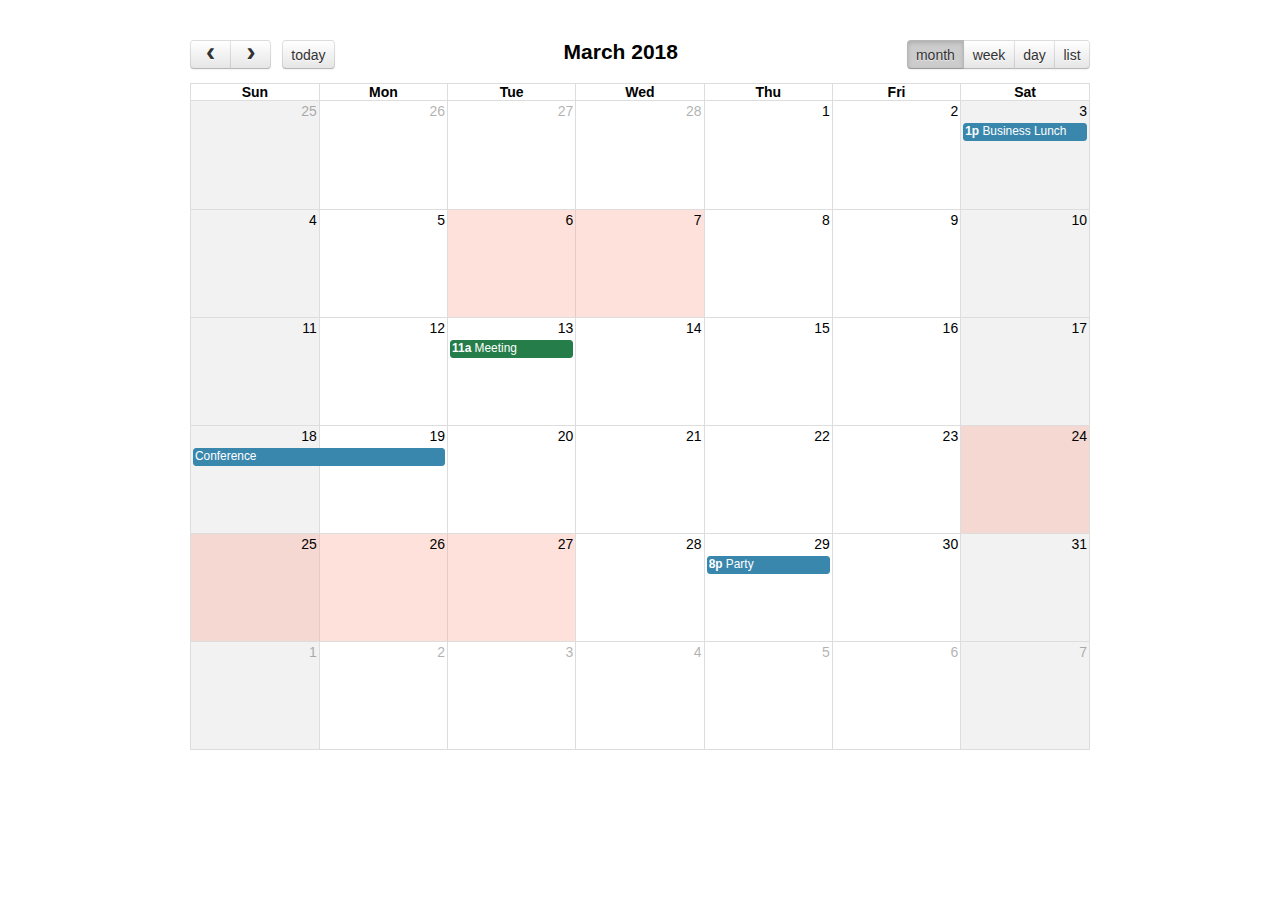
<file: web/external/fullcalendar-3.9.0/demos/background-events.html>
<!DOCTYPE html>
<html>
<head>
<meta charset='utf-8' />
<link href='../fullcalendar.min.css' rel='stylesheet' />
<link href='../fullcalendar.print.min.css' rel='stylesheet' media='print' />
<script src='../lib/moment.min.js'></script>
<script src='../lib/jquery.min.js'></script>
<script src='../fullcalendar.min.js'></script>
<script>

  $(document).ready(function() {

    $('#calendar').fullCalendar({
      header: {
        left: 'prev,next today',
        center: 'title',
        right: 'month,agendaWeek,agendaDay,listMonth'
      },
      defaultDate: '2018-03-12',
      navLinks: true, // can click day/week names to navigate views
      businessHours: true, // display business hours
      editable: true,
      events: [
        {
          title: 'Business Lunch',
          start: '2018-03-03T13:00:00',
          constraint: 'businessHours'
        },
        {
          title: 'Meeting',
          start: '2018-03-13T11:00:00',
          constraint: 'availableForMeeting', // defined below
          color: '#257e4a'
        },
        {
          title: 'Conference',
          start: '2018-03-18',
          end: '2018-03-20'
        },
        {
          title: 'Party',
          start: '2018-03-29T20:00:00'
        },

        // areas where "Meeting" must be dropped
        {
          id: 'availableForMeeting',
          start: '2018-03-11T10:00:00',
          end: '2018-03-11T16:00:00',
          rendering: 'background'
        },
        {
          id: 'availableForMeeting',
          start: '2018-03-13T10:00:00',
          end: '2018-03-13T16:00:00',
          rendering: 'background'
        },

        // red areas where no events can be dropped
        {
          start: '2018-03-24',
          end: '2018-03-28',
          overlap: false,
          rendering: 'background',
          color: '#ff9f89'
        },
        {
          start: '2018-03-06',
          end: '2018-03-08',
          overlap: false,
          rendering: 'background',
          color: '#ff9f89'
        }
      ]
    });

  });

</script>
<style>

  body {
    margin: 40px 10px;
    padding: 0;
    font-family: "Lucida Grande",Helvetica,Arial,Verdana,sans-serif;
    font-size: 14px;
  }

  #calendar {
    max-width: 900px;
    margin: 0 auto;
  }

</style>
</head>
<body>

  <div id='calendar'></div>

</body>
</html>
</file>
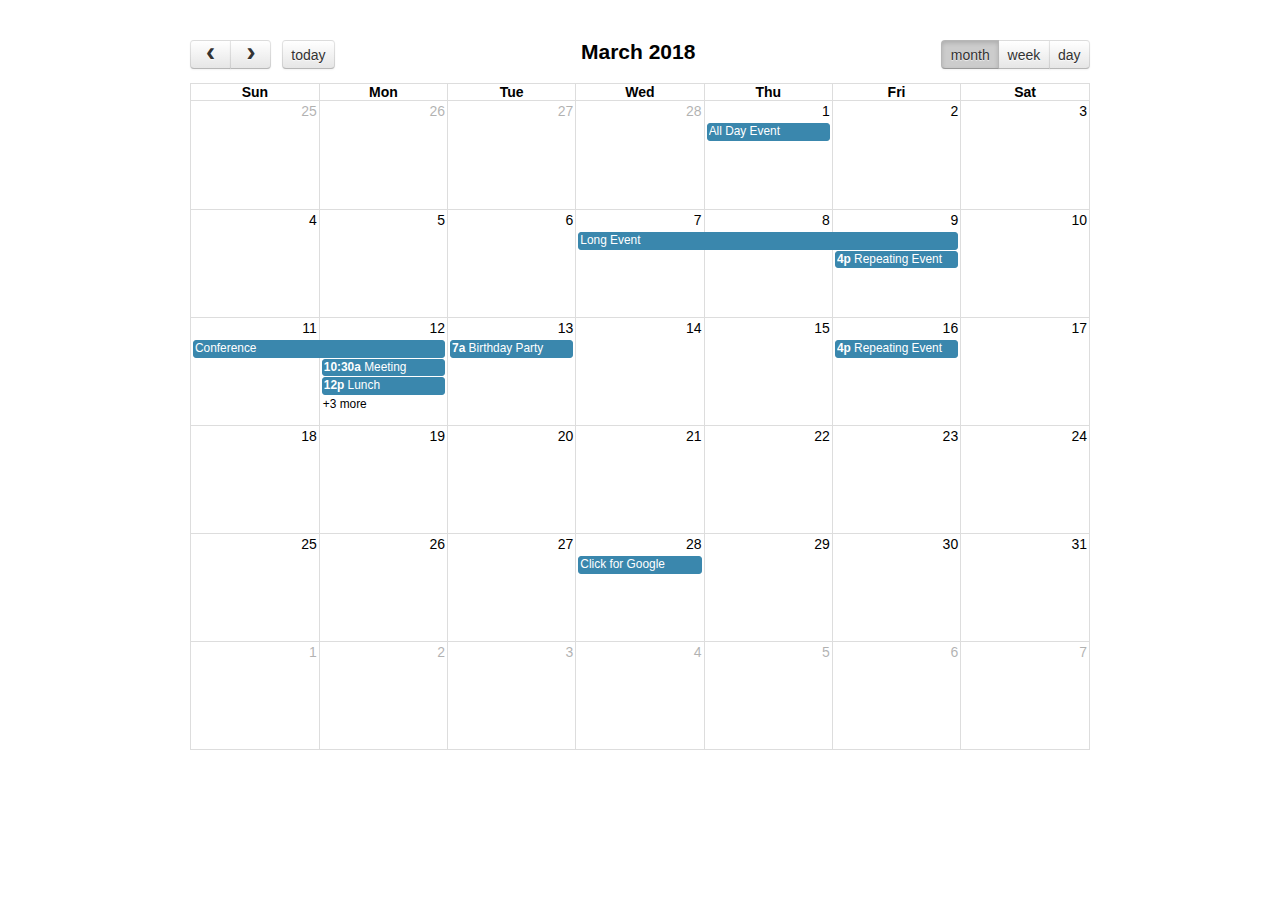
<file: web/external/fullcalendar-3.9.0/demos/basic-views.html>
<!DOCTYPE html>
<html>
<head>
<meta charset='utf-8' />
<link href='../fullcalendar.min.css' rel='stylesheet' />
<link href='../fullcalendar.print.min.css' rel='stylesheet' media='print' />
<script src='../lib/moment.min.js'></script>
<script src='../lib/jquery.min.js'></script>
<script src='../fullcalendar.min.js'></script>
<script>

  $(document).ready(function() {

    $('#calendar').fullCalendar({
      header: {
        left: 'prev,next today',
        center: 'title',
        right: 'month,basicWeek,basicDay'
      },
      defaultDate: '2018-03-12',
      navLinks: true, // can click day/week names to navigate views
      editable: true,
      eventLimit: true, // allow "more" link when too many events
      events: [
        {
          title: 'All Day Event',
          start: '2018-03-01'
        },
        {
          title: 'Long Event',
          start: '2018-03-07',
          end: '2018-03-10'
        },
        {
          id: 999,
          title: 'Repeating Event',
          start: '2018-03-09T16:00:00'
        },
        {
          id: 999,
          title: 'Repeating Event',
          start: '2018-03-16T16:00:00'
        },
        {
          title: 'Conference',
          start: '2018-03-11',
          end: '2018-03-13'
        },
        {
          title: 'Meeting',
          start: '2018-03-12T10:30:00',
          end: '2018-03-12T12:30:00'
        },
        {
          title: 'Lunch',
          start: '2018-03-12T12:00:00'
        },
        {
          title: 'Meeting',
          start: '2018-03-12T14:30:00'
        },
        {
          title: 'Happy Hour',
          start: '2018-03-12T17:30:00'
        },
        {
          title: 'Dinner',
          start: '2018-03-12T20:00:00'
        },
        {
          title: 'Birthday Party',
          start: '2018-03-13T07:00:00'
        },
        {
          title: 'Click for Google',
          url: 'http://google.com/',
          start: '2018-03-28'
        }
      ]
    });

  });

</script>
<style>

  body {
    margin: 40px 10px;
    padding: 0;
    font-family: "Lucida Grande",Helvetica,Arial,Verdana,sans-serif;
    font-size: 14px;
  }

  #calendar {
    max-width: 900px;
    margin: 0 auto;
  }

</style>
</head>
<body>

  <div id='calendar'></div>

</body>
</html>
</file>
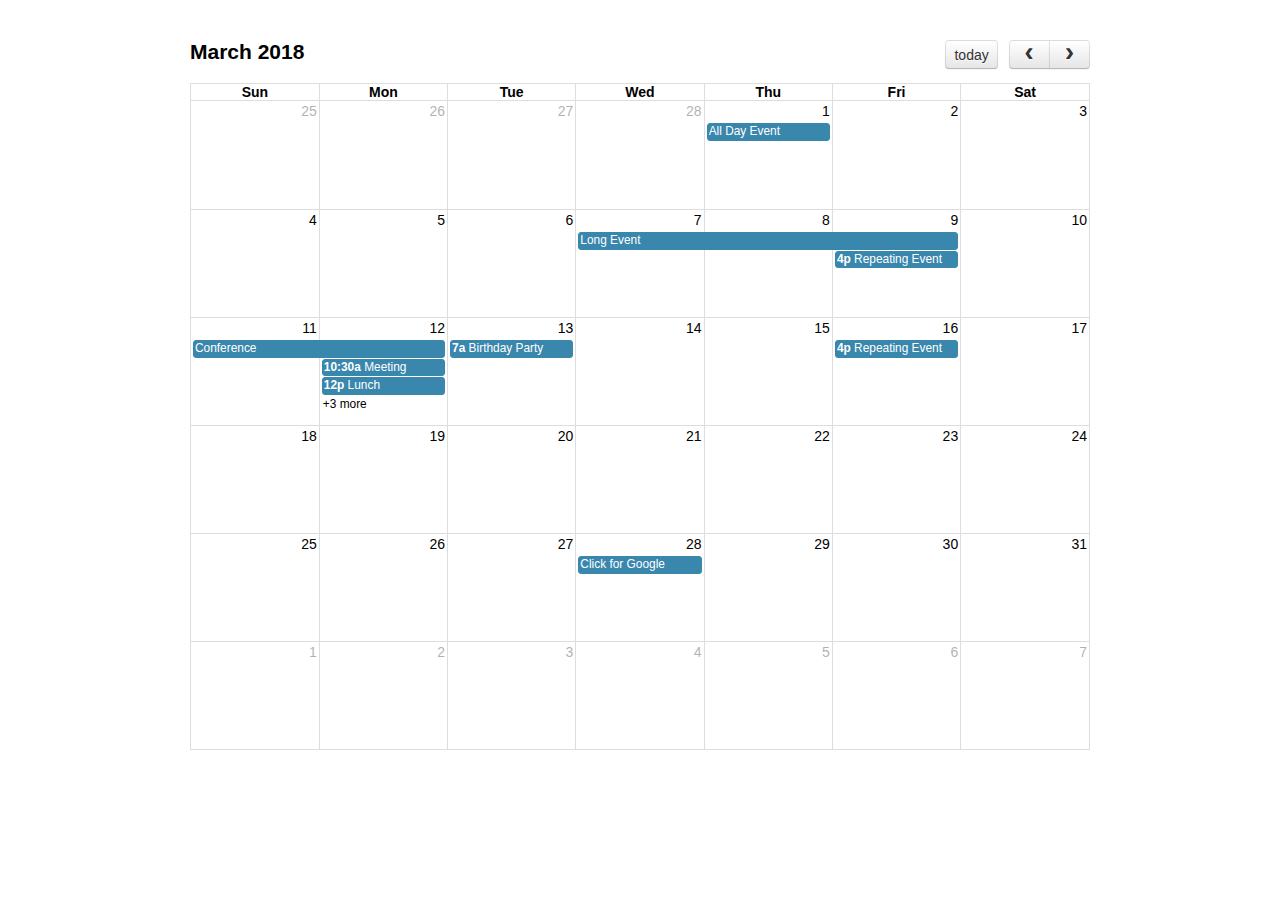
<file: web/external/fullcalendar-3.9.0/demos/default.html>
<!DOCTYPE html>
<html>
<head>
<meta charset='utf-8' />
<link href='../fullcalendar.min.css' rel='stylesheet' />
<link href='../fullcalendar.print.min.css' rel='stylesheet' media='print' />
<script src='../lib/moment.min.js'></script>
<script src='../lib/jquery.min.js'></script>
<script src='../fullcalendar.min.js'></script>
<script>

  $(document).ready(function() {

    $('#calendar').fullCalendar({
      defaultDate: '2018-03-12',
      editable: true,
      eventLimit: true, // allow "more" link when too many events
      events: [
        {
          title: 'All Day Event',
          start: '2018-03-01'
        },
        {
          title: 'Long Event',
          start: '2018-03-07',
          end: '2018-03-10'
        },
        {
          id: 999,
          title: 'Repeating Event',
          start: '2018-03-09T16:00:00'
        },
        {
          id: 999,
          title: 'Repeating Event',
          start: '2018-03-16T16:00:00'
        },
        {
          title: 'Conference',
          start: '2018-03-11',
          end: '2018-03-13'
        },
        {
          title: 'Meeting',
          start: '2018-03-12T10:30:00',
          end: '2018-03-12T12:30:00'
        },
        {
          title: 'Lunch',
          start: '2018-03-12T12:00:00'
        },
        {
          title: 'Meeting',
          start: '2018-03-12T14:30:00'
        },
        {
          title: 'Happy Hour',
          start: '2018-03-12T17:30:00'
        },
        {
          title: 'Dinner',
          start: '2018-03-12T20:00:00'
        },
        {
          title: 'Birthday Party',
          start: '2018-03-13T07:00:00'
        },
        {
          title: 'Click for Google',
          url: 'http://google.com/',
          start: '2018-03-28'
        }
      ]
    });

  });

</script>
<style>

  body {
    margin: 40px 10px;
    padding: 0;
    font-family: "Lucida Grande",Helvetica,Arial,Verdana,sans-serif;
    font-size: 14px;
  }

  #calendar {
    max-width: 900px;
    margin: 0 auto;
  }

</style>
</head>
<body>

  <div id='calendar'></div>

</body>
</html>
</file>
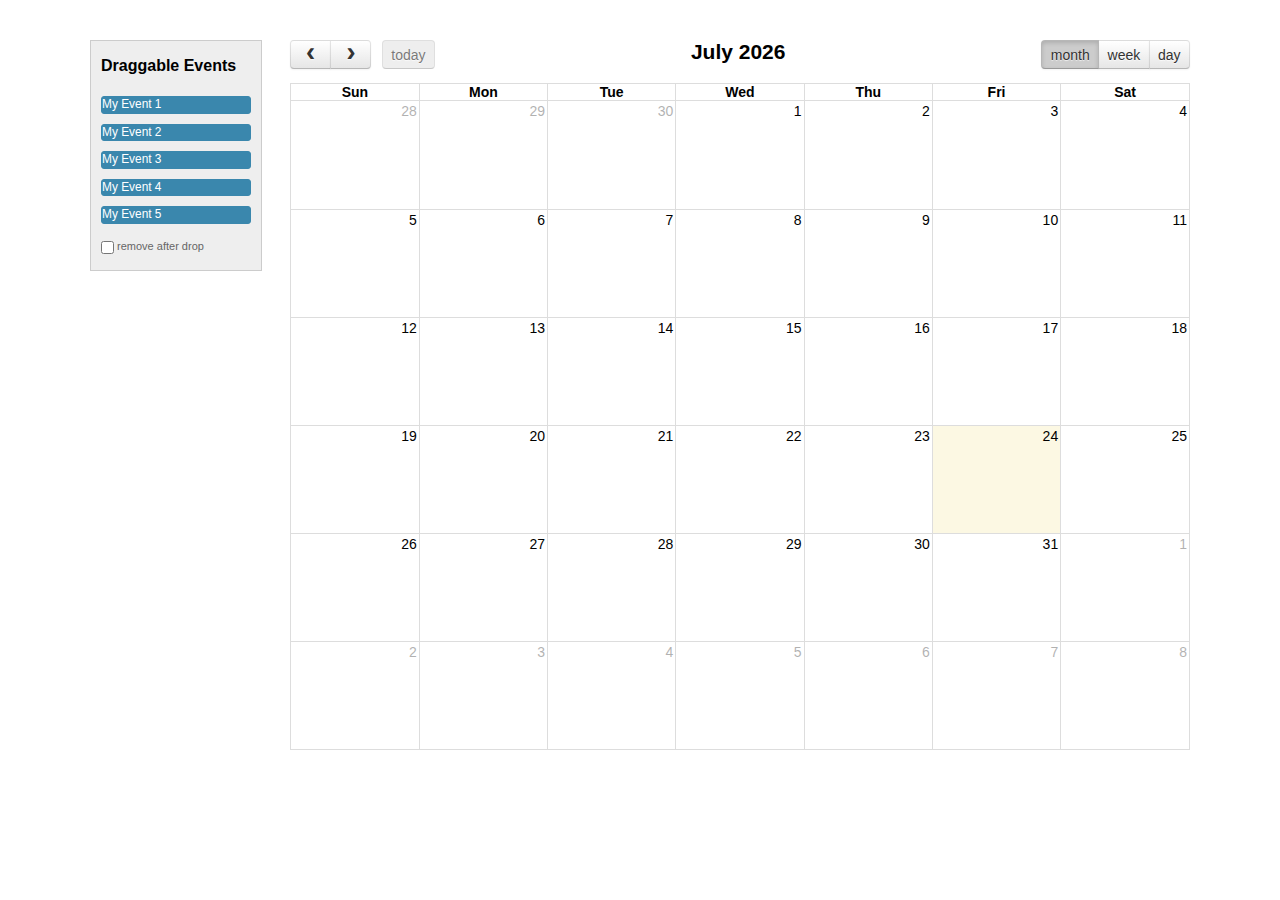
<file: web/external/fullcalendar-3.9.0/demos/external-dragging.html>
<!DOCTYPE html>
<html>
<head>
<meta charset='utf-8' />
<link href='../fullcalendar.min.css' rel='stylesheet' />
<link href='../fullcalendar.print.min.css' rel='stylesheet' media='print' />
<script src='../lib/moment.min.js'></script>
<script src='../lib/jquery.min.js'></script>
<script src='../lib/jquery-ui.min.js'></script>
<script src='../fullcalendar.min.js'></script>
<script>

  $(document).ready(function() {


    /* initialize the external events
    -----------------------------------------------------------------*/

    $('#external-events .fc-event').each(function() {

      // store data so the calendar knows to render an event upon drop
      $(this).data('event', {
        title: $.trim($(this).text()), // use the element's text as the event title
        stick: true // maintain when user navigates (see docs on the renderEvent method)
      });

      // make the event draggable using jQuery UI
      $(this).draggable({
        zIndex: 999,
        revert: true,      // will cause the event to go back to its
        revertDuration: 0  //  original position after the drag
      });

    });


    /* initialize the calendar
    -----------------------------------------------------------------*/

    $('#calendar').fullCalendar({
      header: {
        left: 'prev,next today',
        center: 'title',
        right: 'month,agendaWeek,agendaDay'
      },
      editable: true,
      droppable: true, // this allows things to be dropped onto the calendar
      drop: function() {
        // is the "remove after drop" checkbox checked?
        if ($('#drop-remove').is(':checked')) {
          // if so, remove the element from the "Draggable Events" list
          $(this).remove();
        }
      }
    });


  });

</script>
<style>

  body {
    margin-top: 40px;
    text-align: center;
    font-size: 14px;
    font-family: "Lucida Grande",Helvetica,Arial,Verdana,sans-serif;
  }

  #wrap {
    width: 1100px;
    margin: 0 auto;
  }

  #external-events {
    float: left;
    width: 150px;
    padding: 0 10px;
    border: 1px solid #ccc;
    background: #eee;
    text-align: left;
  }

  #external-events h4 {
    font-size: 16px;
    margin-top: 0;
    padding-top: 1em;
  }

  #external-events .fc-event {
    margin: 10px 0;
    cursor: pointer;
  }

  #external-events p {
    margin: 1.5em 0;
    font-size: 11px;
    color: #666;
  }

  #external-events p input {
    margin: 0;
    vertical-align: middle;
  }

  #calendar {
    float: right;
    width: 900px;
  }

</style>
</head>
<body>
  <div id='wrap'>

    <div id='external-events'>
      <h4>Draggable Events</h4>
      <div class='fc-event'>My Event 1</div>
      <div class='fc-event'>My Event 2</div>
      <div class='fc-event'>My Event 3</div>
      <div class='fc-event'>My Event 4</div>
      <div class='fc-event'>My Event 5</div>
      <p>
        <input type='checkbox' id='drop-remove' />
        <label for='drop-remove'>remove after drop</label>
      </p>
    </div>

    <div id='calendar'></div>

    <div style='clear:both'></div>

  </div>
</body>
</html>
</file>
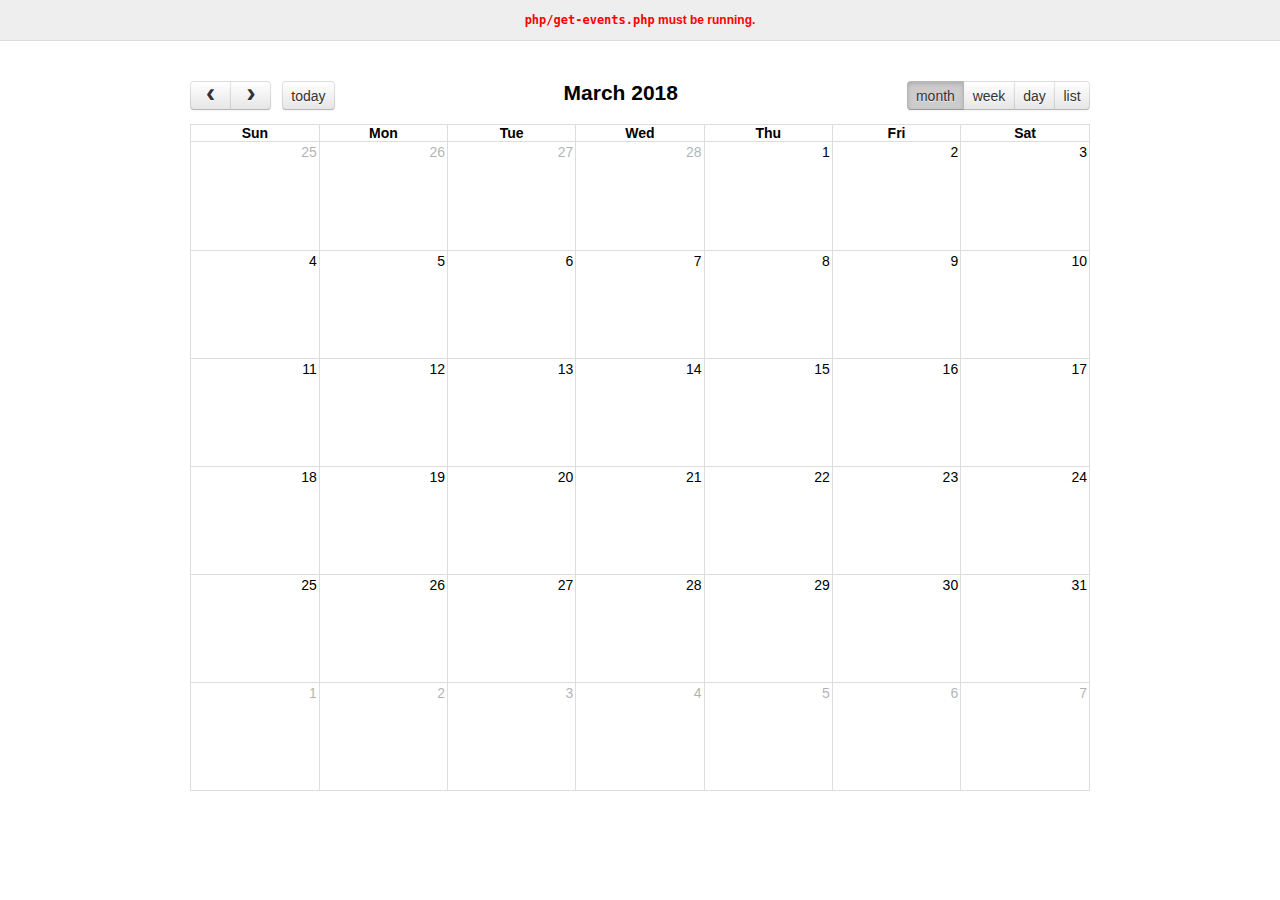
<file: web/external/fullcalendar-3.9.0/demos/json.html>
<!DOCTYPE html>
<html>
<head>
<meta charset='utf-8' />
<link href='../fullcalendar.min.css' rel='stylesheet' />
<link href='../fullcalendar.print.min.css' rel='stylesheet' media='print' />
<script src='../lib/moment.min.js'></script>
<script src='../lib/jquery.min.js'></script>
<script src='../fullcalendar.min.js'></script>
<script>

  $(document).ready(function() {

    $('#calendar').fullCalendar({
      header: {
        left: 'prev,next today',
        center: 'title',
        right: 'month,agendaWeek,agendaDay,listWeek'
      },
      defaultDate: '2018-03-12',
      editable: true,
      navLinks: true, // can click day/week names to navigate views
      eventLimit: true, // allow "more" link when too many events
      events: {
        url: 'php/get-events.php',
        error: function() {
          $('#script-warning').show();
        }
      },
      loading: function(bool) {
        $('#loading').toggle(bool);
      }
    });

  });

</script>
<style>

  body {
    margin: 0;
    padding: 0;
    font-family: "Lucida Grande",Helvetica,Arial,Verdana,sans-serif;
    font-size: 14px;
  }

  #script-warning {
    display: none;
    background: #eee;
    border-bottom: 1px solid #ddd;
    padding: 0 10px;
    line-height: 40px;
    text-align: center;
    font-weight: bold;
    font-size: 12px;
    color: red;
  }

  #loading {
    display: none;
    position: absolute;
    top: 10px;
    right: 10px;
  }

  #calendar {
    max-width: 900px;
    margin: 40px auto;
    padding: 0 10px;
  }

</style>
</head>
<body>

  <div id='script-warning'>
    <code>php/get-events.php</code> must be running.
  </div>

  <div id='loading'>loading...</div>

  <div id='calendar'></div>

</body>
</html>
</file>
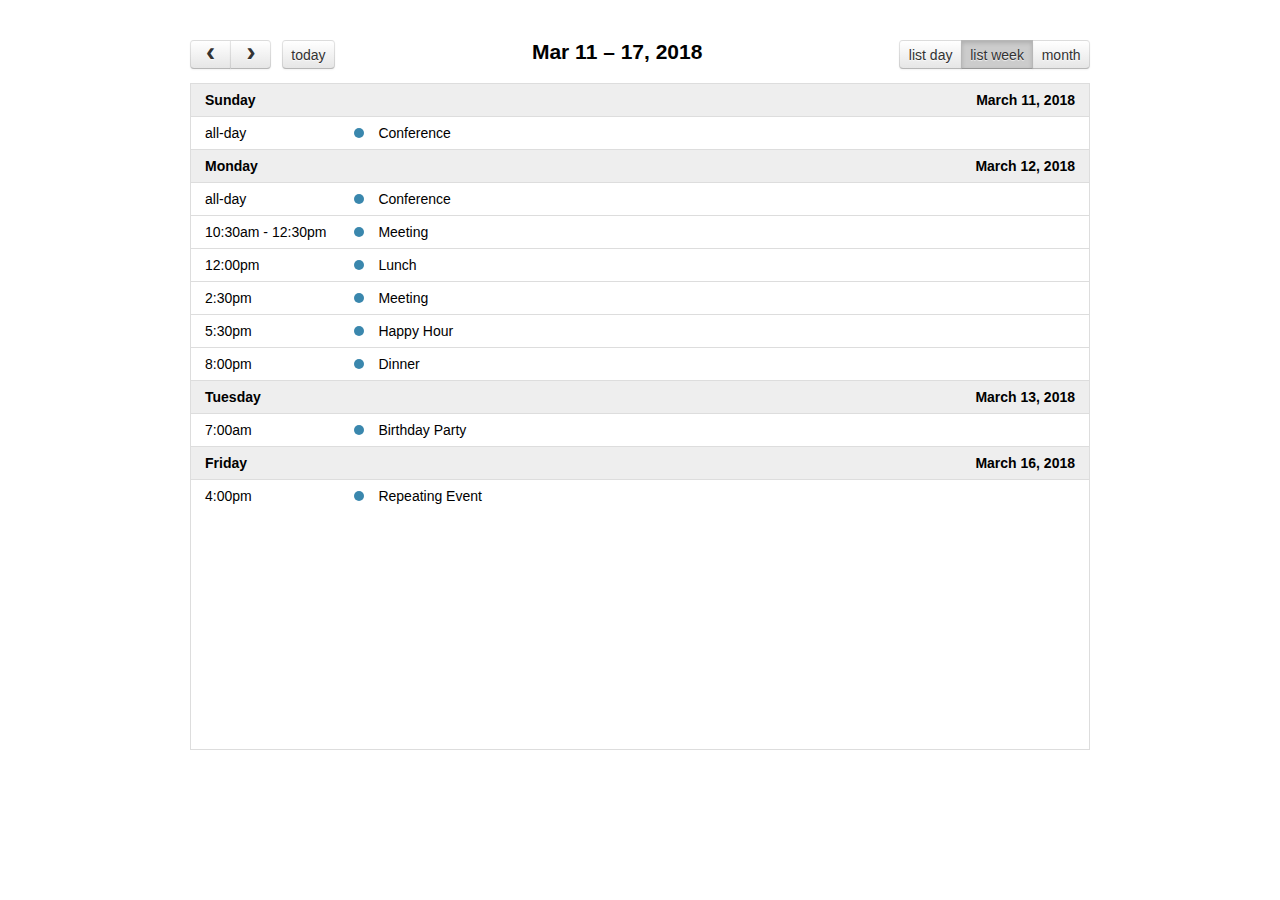
<file: web/external/fullcalendar-3.9.0/demos/list-views.html>
<!DOCTYPE html>
<html>
<head>
<meta charset='utf-8' />
<link href='../fullcalendar.min.css' rel='stylesheet' />
<link href='../fullcalendar.print.min.css' rel='stylesheet' media='print' />
<script src='../lib/moment.min.js'></script>
<script src='../lib/jquery.min.js'></script>
<script src='../fullcalendar.min.js'></script>
<script>

  $(document).ready(function() {

    $('#calendar').fullCalendar({
      header: {
        left: 'prev,next today',
        center: 'title',
        right: 'listDay,listWeek,month'
      },

      // customize the button names,
      // otherwise they'd all just say "list"
      views: {
        listDay: { buttonText: 'list day' },
        listWeek: { buttonText: 'list week' }
      },

      defaultView: 'listWeek',
      defaultDate: '2018-03-12',
      navLinks: true, // can click day/week names to navigate views
      editable: true,
      eventLimit: true, // allow "more" link when too many events
      events: [
        {
          title: 'All Day Event',
          start: '2018-03-01'
        },
        {
          title: 'Long Event',
          start: '2018-03-07',
          end: '2018-03-10'
        },
        {
          id: 999,
          title: 'Repeating Event',
          start: '2018-03-09T16:00:00'
        },
        {
          id: 999,
          title: 'Repeating Event',
          start: '2018-03-16T16:00:00'
        },
        {
          title: 'Conference',
          start: '2018-03-11',
          end: '2018-03-13'
        },
        {
          title: 'Meeting',
          start: '2018-03-12T10:30:00',
          end: '2018-03-12T12:30:00'
        },
        {
          title: 'Lunch',
          start: '2018-03-12T12:00:00'
        },
        {
          title: 'Meeting',
          start: '2018-03-12T14:30:00'
        },
        {
          title: 'Happy Hour',
          start: '2018-03-12T17:30:00'
        },
        {
          title: 'Dinner',
          start: '2018-03-12T20:00:00'
        },
        {
          title: 'Birthday Party',
          start: '2018-03-13T07:00:00'
        },
        {
          title: 'Click for Google',
          url: 'http://google.com/',
          start: '2018-03-28'
        }
      ]
    });

  });

</script>
<style>

  body {
    margin: 40px 10px;
    padding: 0;
    font-family: "Lucida Grande",Helvetica,Arial,Verdana,sans-serif;
    font-size: 14px;
  }

  #calendar {
    max-width: 900px;
    margin: 0 auto;
  }

</style>
</head>
<body>

  <div id='calendar'></div>

</body>
</html>
</file>
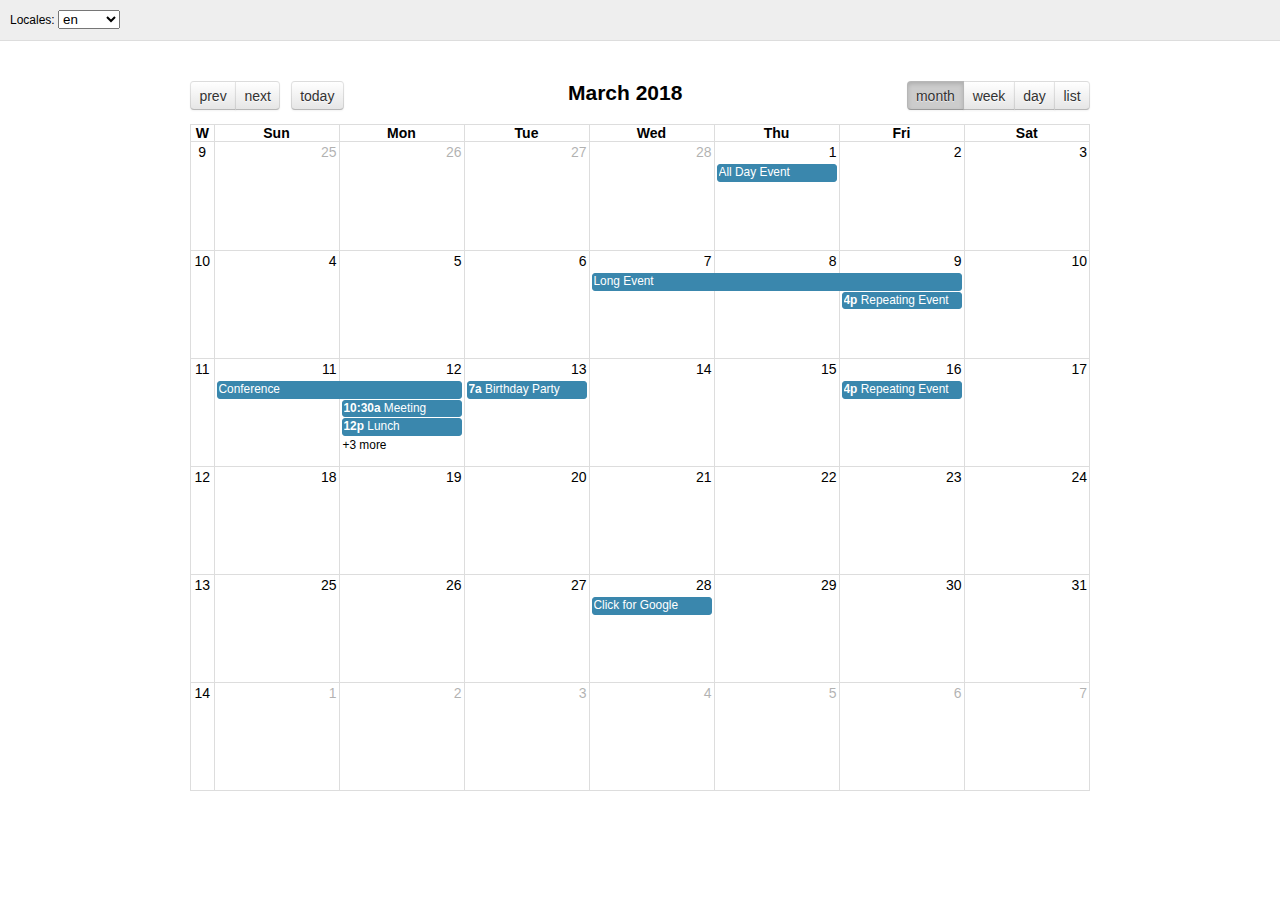
<file: web/external/fullcalendar-3.9.0/demos/locales.html>
<!DOCTYPE html>
<html>
<head>
<meta charset='utf-8' />
<link href='../fullcalendar.min.css' rel='stylesheet' />
<link href='../fullcalendar.print.min.css' rel='stylesheet' media='print' />
<script src='../lib/moment.min.js'></script>
<script src='../lib/jquery.min.js'></script>
<script src='../fullcalendar.min.js'></script>
<script src='../locale-all.js'></script>
<script>

  $(document).ready(function() {
    var initialLocaleCode = 'en';

    $('#calendar').fullCalendar({
      header: {
        left: 'prev,next today',
        center: 'title',
        right: 'month,agendaWeek,agendaDay,listMonth'
      },
      defaultDate: '2018-03-12',
      locale: initialLocaleCode,
      buttonIcons: false, // show the prev/next text
      weekNumbers: true,
      navLinks: true, // can click day/week names to navigate views
      editable: true,
      eventLimit: true, // allow "more" link when too many events
      events: [
        {
          title: 'All Day Event',
          start: '2018-03-01'
        },
        {
          title: 'Long Event',
          start: '2018-03-07',
          end: '2018-03-10'
        },
        {
          id: 999,
          title: 'Repeating Event',
          start: '2018-03-09T16:00:00'
        },
        {
          id: 999,
          title: 'Repeating Event',
          start: '2018-03-16T16:00:00'
        },
        {
          title: 'Conference',
          start: '2018-03-11',
          end: '2018-03-13'
        },
        {
          title: 'Meeting',
          start: '2018-03-12T10:30:00',
          end: '2018-03-12T12:30:00'
        },
        {
          title: 'Lunch',
          start: '2018-03-12T12:00:00'
        },
        {
          title: 'Meeting',
          start: '2018-03-12T14:30:00'
        },
        {
          title: 'Happy Hour',
          start: '2018-03-12T17:30:00'
        },
        {
          title: 'Dinner',
          start: '2018-03-12T20:00:00'
        },
        {
          title: 'Birthday Party',
          start: '2018-03-13T07:00:00'
        },
        {
          title: 'Click for Google',
          url: 'http://google.com/',
          start: '2018-03-28'
        }
      ]
    });

    // build the locale selector's options
    $.each($.fullCalendar.locales, function(localeCode) {
      $('#locale-selector').append(
        $('<option/>')
          .attr('value', localeCode)
          .prop('selected', localeCode == initialLocaleCode)
          .text(localeCode)
      );
    });

    // when the selected option changes, dynamically change the calendar option
    $('#locale-selector').on('change', function() {
      if (this.value) {
        $('#calendar').fullCalendar('option', 'locale', this.value);
      }
    });
  });

</script>
<style>

  body {
    margin: 0;
    padding: 0;
    font-family: "Lucida Grande",Helvetica,Arial,Verdana,sans-serif;
    font-size: 14px;
  }

  #top {
    background: #eee;
    border-bottom: 1px solid #ddd;
    padding: 0 10px;
    line-height: 40px;
    font-size: 12px;
  }

  #calendar {
    max-width: 900px;
    margin: 40px auto;
    padding: 0 10px;
  }

</style>
</head>
<body>

  <div id='top'>

    Locales:
    <select id='locale-selector'></select>

  </div>

  <div id='calendar'></div>

</body>
</html>
</file>
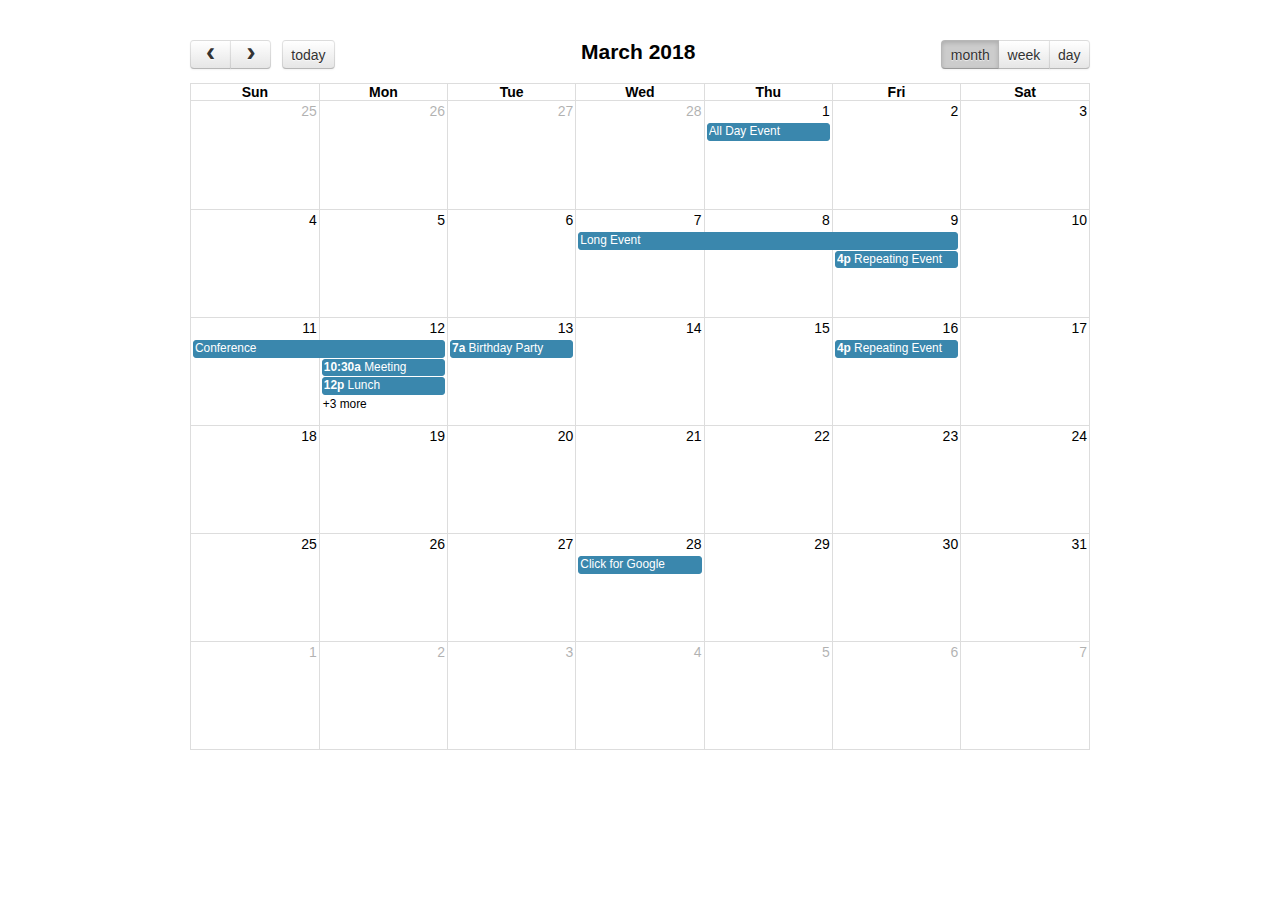
<file: web/external/fullcalendar-3.9.0/demos/selectable.html>
<!DOCTYPE html>
<html>
<head>
<meta charset='utf-8' />
<link href='../fullcalendar.min.css' rel='stylesheet' />
<link href='../fullcalendar.print.min.css' rel='stylesheet' media='print' />
<script src='../lib/moment.min.js'></script>
<script src='../lib/jquery.min.js'></script>
<script src='../fullcalendar.min.js'></script>
<script>

  $(document).ready(function() {

    $('#calendar').fullCalendar({
      header: {
        left: 'prev,next today',
        center: 'title',
        right: 'month,agendaWeek,agendaDay'
      },
      defaultDate: '2018-03-12',
      navLinks: true, // can click day/week names to navigate views
      selectable: true,
      selectHelper: true,
      select: function(start, end) {
        var title = prompt('Event Title:');
        var eventData;
        if (title) {
          eventData = {
            title: title,
            start: start,
            end: end
          };
          $('#calendar').fullCalendar('renderEvent', eventData, true); // stick? = true
        }
        $('#calendar').fullCalendar('unselect');
      },
      editable: true,
      eventLimit: true, // allow "more" link when too many events
      events: [
        {
          title: 'All Day Event',
          start: '2018-03-01'
        },
        {
          title: 'Long Event',
          start: '2018-03-07',
          end: '2018-03-10'
        },
        {
          id: 999,
          title: 'Repeating Event',
          start: '2018-03-09T16:00:00'
        },
        {
          id: 999,
          title: 'Repeating Event',
          start: '2018-03-16T16:00:00'
        },
        {
          title: 'Conference',
          start: '2018-03-11',
          end: '2018-03-13'
        },
        {
          title: 'Meeting',
          start: '2018-03-12T10:30:00',
          end: '2018-03-12T12:30:00'
        },
        {
          title: 'Lunch',
          start: '2018-03-12T12:00:00'
        },
        {
          title: 'Meeting',
          start: '2018-03-12T14:30:00'
        },
        {
          title: 'Happy Hour',
          start: '2018-03-12T17:30:00'
        },
        {
          title: 'Dinner',
          start: '2018-03-12T20:00:00'
        },
        {
          title: 'Birthday Party',
          start: '2018-03-13T07:00:00'
        },
        {
          title: 'Click for Google',
          url: 'http://google.com/',
          start: '2018-03-28'
        }
      ]
    });

  });

</script>
<style>

  body {
    margin: 40px 10px;
    padding: 0;
    font-family: "Lucida Grande",Helvetica,Arial,Verdana,sans-serif;
    font-size: 14px;
  }

  #calendar {
    max-width: 900px;
    margin: 0 auto;
  }

</style>
</head>
<body>

  <div id='calendar'></div>

</body>
</html>
</file>
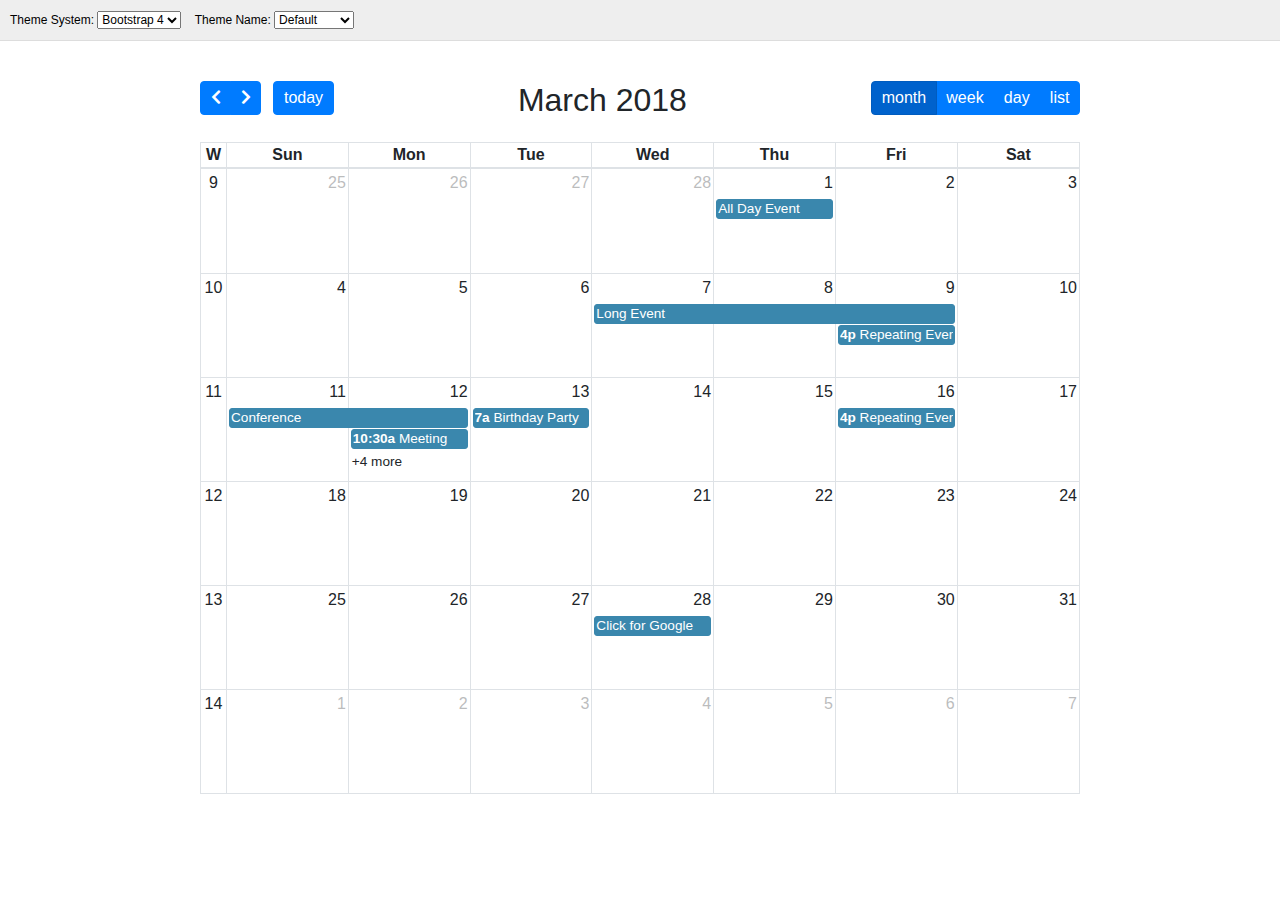
<file: web/external/fullcalendar-3.9.0/demos/themes.html>
<!DOCTYPE html>
<html>
<head>
<meta charset='utf-8' />
<link href='https://use.fontawesome.com/releases/v5.0.6/css/all.css' rel='stylesheet'>
<link href='../fullcalendar.min.css' rel='stylesheet' />
<link href='../fullcalendar.print.min.css' rel='stylesheet' media='print' />
<script src='../lib/moment.min.js'></script>
<script src='../lib/jquery.min.js'></script>
<script src='../fullcalendar.min.js'></script>
<script src='js/theme-chooser.js'></script>
<script>

  $(document).ready(function() {

    initThemeChooser({

      init: function(themeSystem) {
        $('#calendar').fullCalendar({
          themeSystem: themeSystem,
          header: {
            left: 'prev,next today',
            center: 'title',
            right: 'month,agendaWeek,agendaDay,listMonth'
          },
          defaultDate: '2018-03-12',
          weekNumbers: true,
          navLinks: true, // can click day/week names to navigate views
          editable: true,
          eventLimit: true, // allow "more" link when too many events
          events: [
            {
              title: 'All Day Event',
              start: '2018-03-01'
            },
            {
              title: 'Long Event',
              start: '2018-03-07',
              end: '2018-03-10'
            },
            {
              id: 999,
              title: 'Repeating Event',
              start: '2018-03-09T16:00:00'
            },
            {
              id: 999,
              title: 'Repeating Event',
              start: '2018-03-16T16:00:00'
            },
            {
              title: 'Conference',
              start: '2018-03-11',
              end: '2018-03-13'
            },
            {
              title: 'Meeting',
              start: '2018-03-12T10:30:00',
              end: '2018-03-12T12:30:00'
            },
            {
              title: 'Lunch',
              start: '2018-03-12T12:00:00'
            },
            {
              title: 'Meeting',
              start: '2018-03-12T14:30:00'
            },
            {
              title: 'Happy Hour',
              start: '2018-03-12T17:30:00'
            },
            {
              title: 'Dinner',
              start: '2018-03-12T20:00:00'
            },
            {
              title: 'Birthday Party',
              start: '2018-03-13T07:00:00'
            },
            {
              title: 'Click for Google',
              url: 'http://google.com/',
              start: '2018-03-28'
            }
          ]
        });
      },

      change: function(themeSystem) {
        $('#calendar').fullCalendar('option', 'themeSystem', themeSystem);
      }

    });

  });

</script>
<style>

  body {
    margin: 0;
    padding: 0;
    font-size: 14px;
  }

  #top,
  #calendar.fc-unthemed {
    font-family: "Lucida Grande",Helvetica,Arial,Verdana,sans-serif;
  }

  #top {
    background: #eee;
    border-bottom: 1px solid #ddd;
    padding: 0 10px;
    line-height: 40px;
    font-size: 12px;
    color: #000;
  }

  #top .selector {
    display: inline-block;
    margin-right: 10px;
  }

  #top select {
    font: inherit; /* mock what Boostrap does, don't compete  */
  }

  .left { float: left }
  .right { float: right }
  .clear { clear: both }

  #calendar {
    max-width: 900px;
    margin: 40px auto;
    padding: 0 10px;
  }

</style>
</head>
<body>

  <div id='top'>

    <div class='left'>

      <div id='theme-system-selector' class='selector'>
        Theme System:

        <select>
          <option value='bootstrap4' selected>Bootstrap 4</option>
          <option value='bootstrap3'>Bootstrap 3</option>
          <option value='jquery-ui'>jQuery UI</option>
          <option value='standard'>unthemed</option>
        </select>
      </div>

      <div data-theme-system="bootstrap3" class='selector' style='display:none'>
        Theme Name:

        <select>
          <option value='' selected>Default</option>
          <option value='cosmo'>Cosmo</option>
          <option value='cyborg'>Cyborg</option>
          <option value='darkly'>Darkly</option>
          <option value='flatly'>Flatly</option>
          <option value='journal'>Journal</option>
          <option value='lumen'>Lumen</option>
          <option value='paper'>Paper</option>
          <option value='readable'>Readable</option>
          <option value='sandstone'>Sandstone</option>
          <option value='simplex'>Simplex</option>
          <option value='slate'>Slate</option>
          <option value='solar'>Solar</option>
          <option value='spacelab'>Spacelab</option>
          <option value='superhero'>Superhero</option>
          <option value='united'>United</option>
          <option value='yeti'>Yeti</option>
        </select>
      </div>

      <div data-theme-system="bootstrap4" class='selector' style='display:none'>
        Theme Name:

        <select>
          <option value='' selected>Default</option>
          <option value='cerulean'>Cerulean</option>
          <option value='cosmo'>Cosmo</option>
          <option value='cyborg'>Cyborg</option>
          <option value='darkly'>Darkly</option>
          <option value='flatly'>Flatly</option>
          <option value='journal'>Journal</option>
          <option value='litera'>Litera</option>
          <option value='lumen'>Lumen</option>
          <option value='lux'>Lux</option>
          <option value='materia'>Materia</option>
          <option value='minty'>Minty</option>
          <option value='pulse'>Pulse</option>
          <option value='sandstone'>Sandstone</option>
          <option value='simplex'>Simplex</option>
          <option value='sketchy'>Sketchy</option>
          <option value='slate'>Slate</option>
          <option value='solar'>Solar</option>
          <option value='spacelab'>Spacelab</option>
          <option value='superhero'>Superhero</option>
          <option value='united'>United</option>
          <option value='yeti'>Yeti</option>
        </select>
      </div>

      <div data-theme-system="jquery-ui" class='selector' style='display:none'>
        Theme Name:

        <select>
          <option value='black-tie'>Black Tie</option>
          <option value='blitzer'>Blitzer</option>
          <option value='cupertino' selected>Cupertino</option>
          <option value='dark-hive'>Dark Hive</option>
          <option value='dot-luv'>Dot Luv</option>
          <option value='eggplant'>Eggplant</option>
          <option value='excite-bike'>Excite Bike</option>
          <option value='flick'>Flick</option>
          <option value='hot-sneaks'>Hot Sneaks</option>
          <option value='humanity'>Humanity</option>
          <option value='le-frog'>Le Frog</option>
          <option value='mint-choc'>Mint Choc</option>
          <option value='overcast'>Overcast</option>
          <option value='pepper-grinder'>Pepper Grinder</option>
          <option value='redmond'>Redmond</option>
          <option value='smoothness'>Smoothness</option>
          <option value='south-street'>South Street</option>
          <option value='start'>Start</option>
          <option value='sunny'>Sunny</option>
          <option value='swanky-purse'>Swanky Purse</option>
          <option value='trontastic'>Trontastic</option>
          <option value='ui-darkness'>UI Darkness</option>
          <option value='ui-lightness'>UI Lightness</option>
          <option value='vader'>Vader</option>
        </select>
      </div>

      <span id='loading' style='display:none'>loading theme...</span>

    </div>

    <div class='right'>
      <span class='credits' data-credit-id='bootstrap-standard' style='display:none'>
        <a href='https://getbootstrap.com/docs/3.3/' target='_blank'>Theme by Bootstrap</a>
      </span>
      <span class='credits' data-credit-id='bootstrap-custom' style='display:none'>
        <a href='https://bootswatch.com/' target='_blank'>Theme by Bootswatch</a>
      </span>
      <span class='credits' data-credit-id='jquery-ui' style='display:none'>
        <a href='http://jqueryui.com/themeroller/' target='_blank'>Theme by jQuery UI</a>
      </span>
    </div>

    <div class='clear'></div>
  </div>

  <div id='calendar'></div>

</body>
</html>
</file>
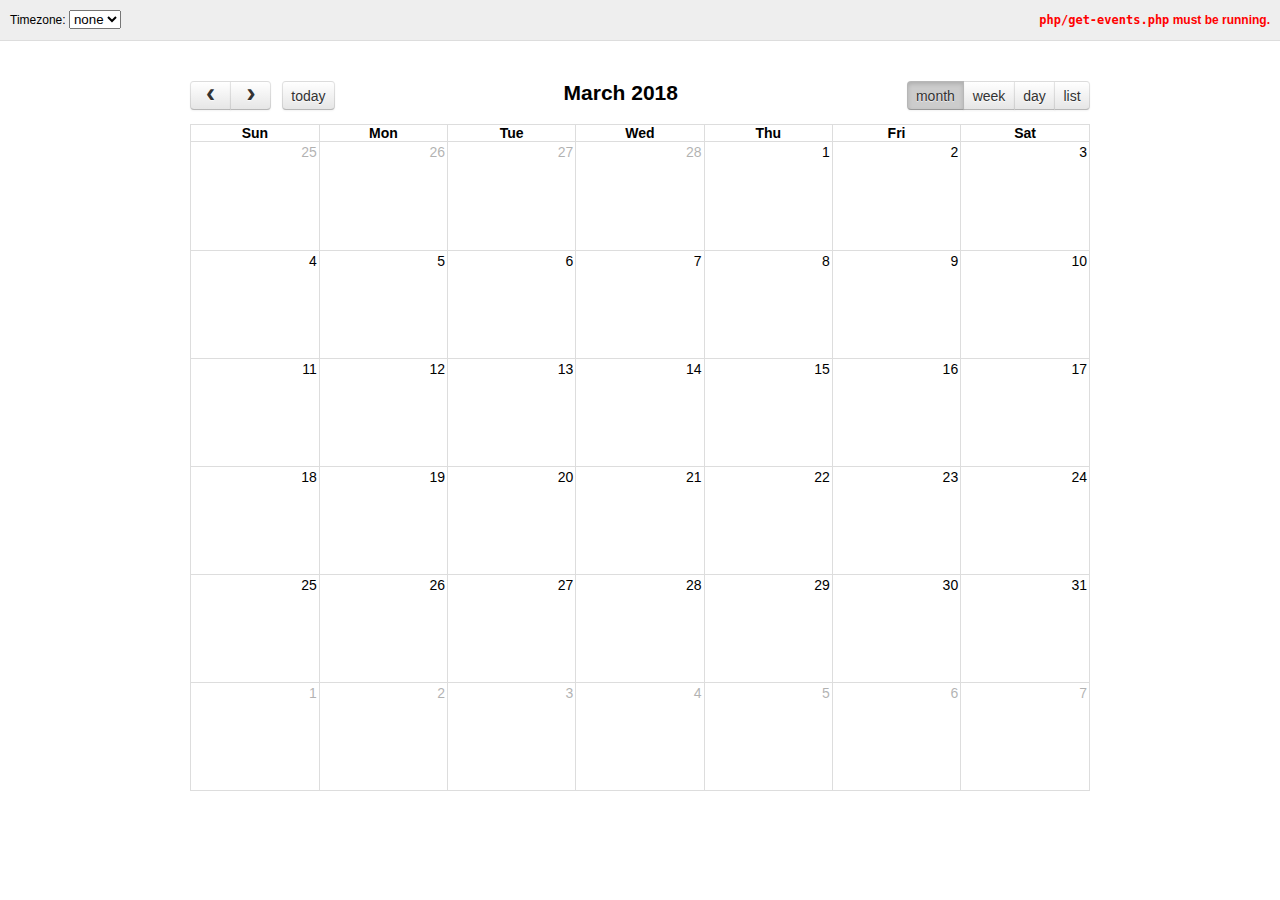
<file: web/external/fullcalendar-3.9.0/demos/timezones.html>
<!DOCTYPE html>
<html>
<head>
<meta charset='utf-8' />
<link href='../fullcalendar.min.css' rel='stylesheet' />
<link href='../fullcalendar.print.min.css' rel='stylesheet' media='print' />
<script src='../lib/moment.min.js'></script>
<script src='../lib/jquery.min.js'></script>
<script src='../fullcalendar.min.js'></script>
<script>

  $(document).ready(function() {

    $('#calendar').fullCalendar({
      header: {
        left: 'prev,next today',
        center: 'title',
        right: 'month,agendaWeek,agendaDay,listWeek'
      },
      defaultDate: '2018-03-12',
      navLinks: true, // can click day/week names to navigate views
      editable: true,
      selectable: true,
      eventLimit: true, // allow "more" link when too many events
      events: {
        url: 'php/get-events.php',
        error: function() {
          $('#script-warning').show();
        }
      },
      loading: function(bool) {
        $('#loading').toggle(bool);
      },
      eventRender: function(event, el) {
        // render the timezone offset below the event title
        if (event.start.hasZone()) {
          el.find('.fc-title').after(
            $('<div class="tzo"/>').text(event.start.format('Z'))
          );
        }
      },
      dayClick: function(date) {
        console.log('dayClick', date.format());
      },
      select: function(startDate, endDate) {
        console.log('select', startDate.format(), endDate.format());
      }
    });

    // load the list of available timezones, build the <select> options
    $.getJSON('php/get-timezones.php', function(timezones) {
      $.each(timezones, function(i, timezone) {
        if (timezone != 'UTC') { // UTC is already in the list
          $('#timezone-selector').append(
            $("<option/>").text(timezone).attr('value', timezone)
          );
        }
      });
    });

    // when the timezone selector changes, dynamically change the calendar option
    $('#timezone-selector').on('change', function() {
      $('#calendar').fullCalendar('option', 'timezone', this.value || false);
    });
  });

</script>
<style>

  body {
    margin: 0;
    padding: 0;
    font-family: "Lucida Grande",Helvetica,Arial,Verdana,sans-serif;
    font-size: 14px;
  }

  #top {
    background: #eee;
    border-bottom: 1px solid #ddd;
    padding: 0 10px;
    line-height: 40px;
    font-size: 12px;
  }
  .left { float: left }
  .right { float: right }
  .clear { clear: both }

  #script-warning, #loading { display: none }
  #script-warning { font-weight: bold; color: red }

  #calendar {
    max-width: 900px;
    margin: 40px auto;
    padding: 0 10px;
  }

  .tzo {
    color: #000;
  }

</style>
</head>
<body>

  <div id='top'>

    <div class='left'>
      Timezone:
      <select id='timezone-selector'>
        <option value='' selected>none</option>
        <option value='local'>local</option>
        <option value='UTC'>UTC</option>
      </select>
    </div>

    <div class='right'>
      <span id='loading'>loading...</span>
      <span id='script-warning'><code>php/get-events.php</code> must be running.</span>
    </div>

    <div class='clear'></div>

  </div>

  <div id='calendar'></div>

</body>
</html>
</file>
